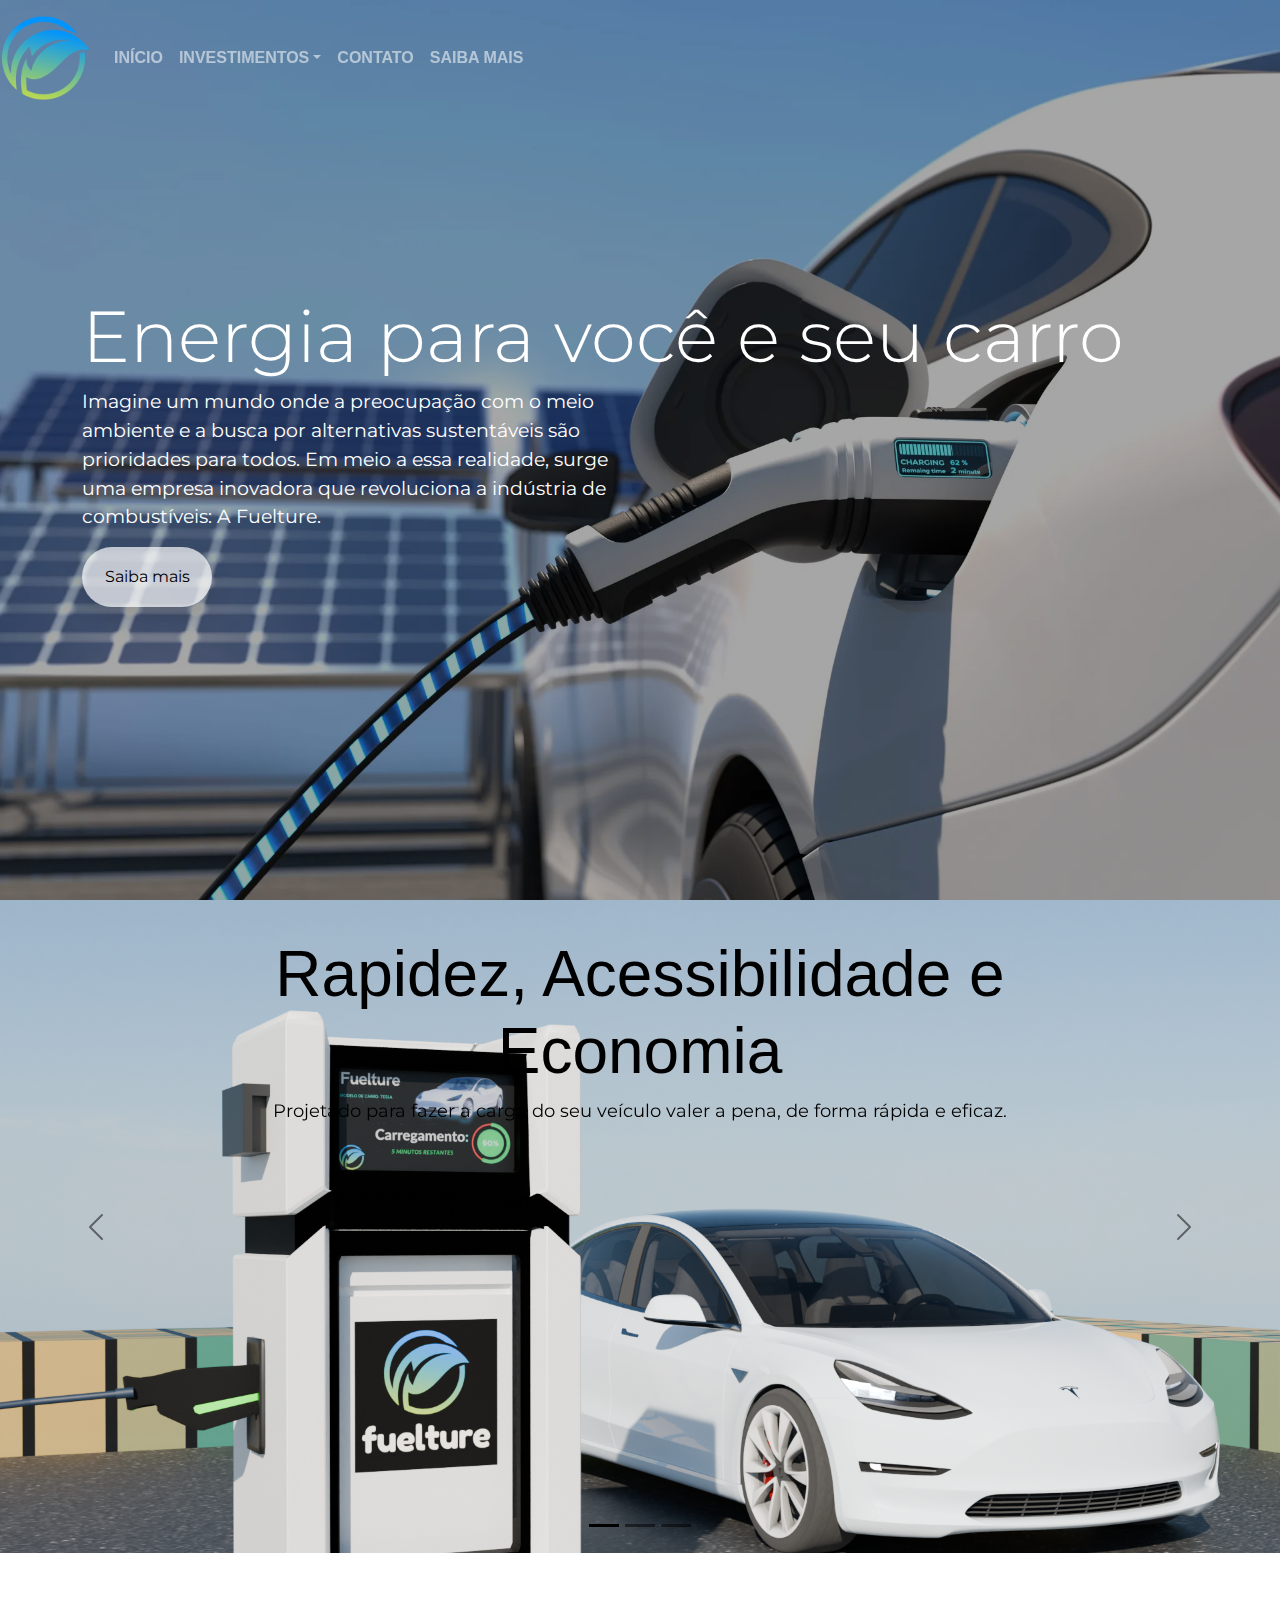
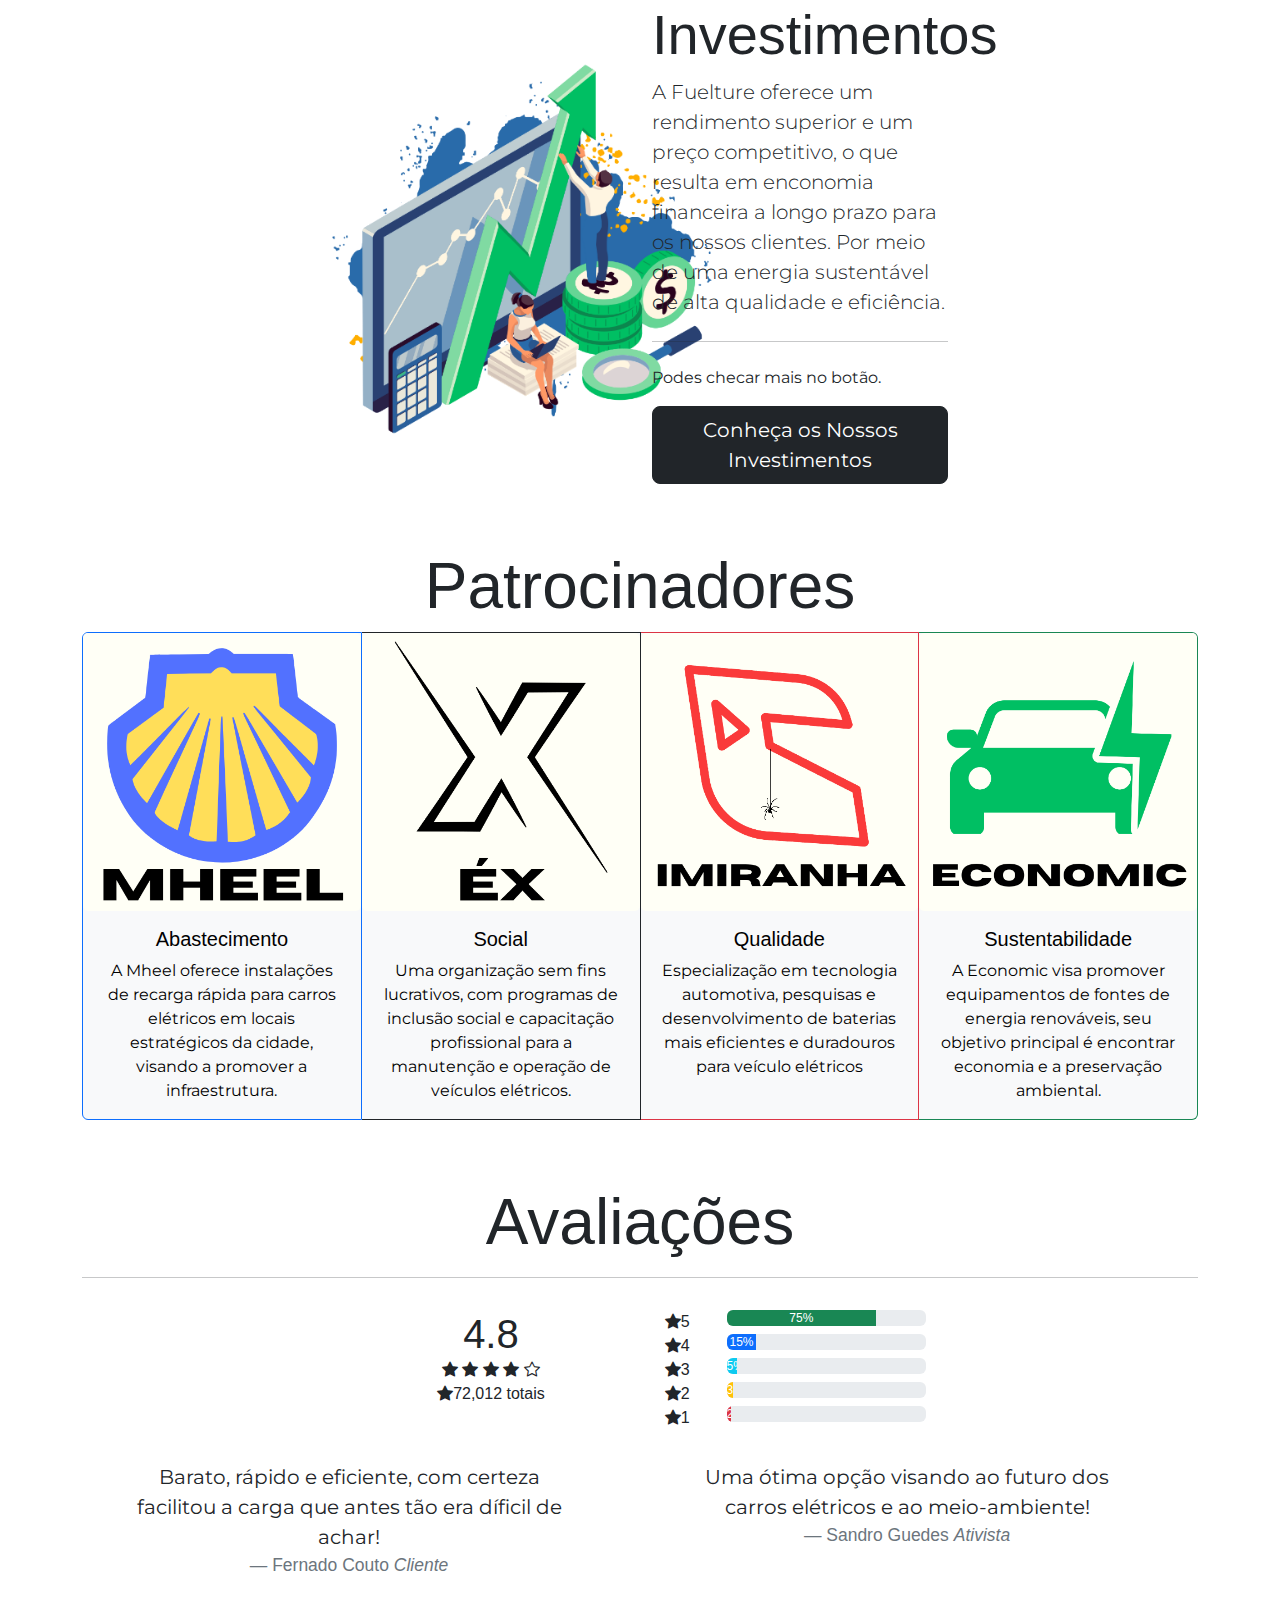
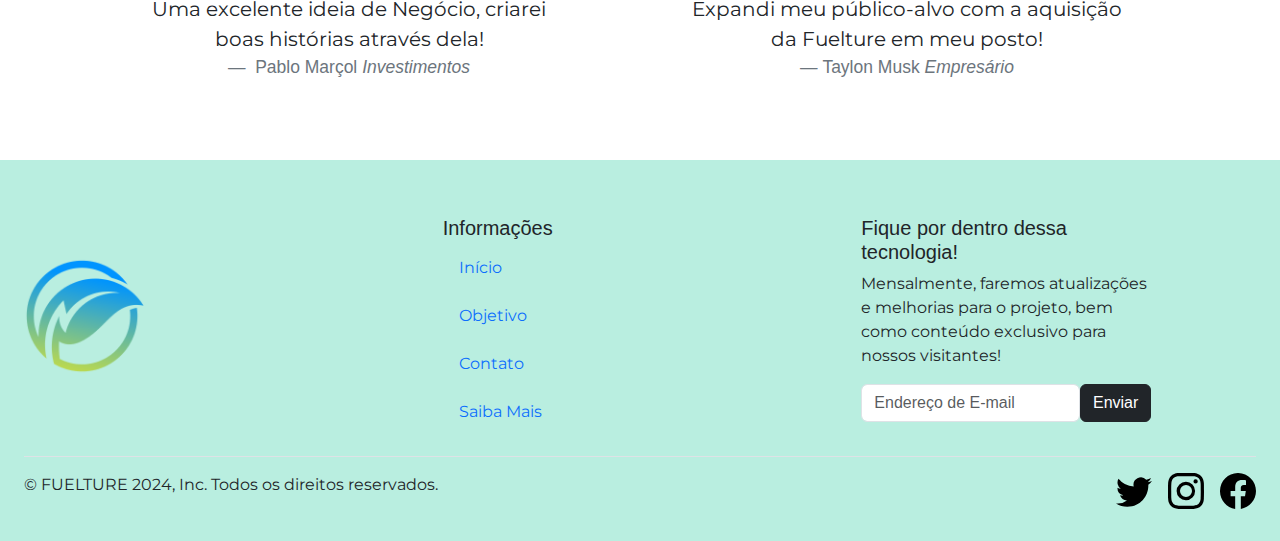
<file: index.html>
<html>
    <head>
        <meta charset="utf-8">
        <title> Fuelture </title>
      <!-- favicon -->
      <link rel="icon" type="image/x-icon" href="img/fuelture.png">

      <!-- A tag renderização adequada a zoom e toque-->
      <meta name="viewport" content="width=device-width, initial-scale=1">
      
      <!-- TAG LINK CSS-->
      <link rel="stylesheet" type="text/css" href="style.css" media="screen" />
      
      <!-- Link da última versão de BOOTSTRAP 5 --> 
        <link href="https://cdn.jsdelivr.net/npm/bootstrap@5.3.3/dist/css/bootstrap.min.css" rel="stylesheet">
      <!-- link de Icones -->
        <link rel="stylesheet" href="https://cdn.jsdelivr.net/npm/bootstrap-icons@1.3.0/font/bootstrap-icons.css">
      <!-- Latest compiled JavaScript -->
        <script src="https://cdn.jsdelivr.net/npm/bootstrap@5.3.3/dist/js/bootstrap.bundle.min.js"></script>
        <!--FONTE-->
        <link rel="preconnect" href="https://fonts.googleapis.com">
        <link rel="preconnect" href="https://fonts.gstatic.com" crossorigin>
        <link href="https://fonts.googleapis.com/css2?family=Montserrat:ital,wght@0,100..900;1,100..900&display=swap" rel="stylesheet">
    </head>


<body>
<!--CABEÇALHO-->
<header>
      <!-- NAVBAR (ANIMADA)-->
      <nav class="navbar navbar-expand-sm fixed-top navbar-dark" id="nav">
        <button class="navbar-toggler collapsed" type="button" data-bs-toggle="collapse" data-bs-target="#navbarSupportedContent" aria-controls="navbarSupportedContent" aria-expanded="false" aria-label="Toggle navigation">
          <!-- icone navbar collapso-->
          <span class="navbar-toggler-icon"></span>
      </button>
        
      <div class="navbar-collapse collapse" id="navbarSupportedContent">
        <!--LOGOTIPO-->
            <a class="navbar-brand" href="#">
              <img src="img/fuelture.png" id="navLogo" style="width: 90px;">
            </a>
                <!-- REDIRECIONAMENTO PARA LINKS--> 
                
                <ul class="navbar-nav me-auto mb-2 mb-lg-0">
                    <li class="nav-item">
                      <a class="nav-link" href="index.html"> <b> INÍCIO </b> </a>
                    </li>
                    
                    <li class="nav-item dropdown">
                      <a class="nav-link dropdown-toggle" role="button" href="#" data-bs-toggle="dropdown"> <b>INVESTIMENTOS</b></a>
                
                      <ul class="dropdown-menu">
                          <li><a class="dropdown-item" href="investimentos.html">Patrocinadores</a></li>
                          <li><a class="dropdown-item" href="investimentos.html"> Benefícios </a></li>
                          <li><a class="dropdown-item" href="investimentos.html">Sustentabilidade</a></li>
                      </ul>
                    </li>
      
                      <li class="nav-item">
                          <a class="nav-link" href="contato.html"> <b> CONTATO </b> </a>
                      </li>
      
                      <li class="nav-item">
                          <a class="nav-link" href="saibamais.html"> <b>SAIBA MAIS </b> </a>
                      </li>
                 </ul>
              </div>
            </div>
      </nav>

      <!-- SCRIPT DE OPACIDADE DA NAVBAR NO SCROLL-->
      <script>
        var nav = document.getElementById('nav');
        window.addEventListener("scroll", function(event) {
          if(window.pageYOffset>200){
            nav.style.transition = "0.4s";
            nav.style.backgroundColor = "0000";
          }
          else{
            nav.style.backgroundColor = "transparent";
          }});
      </script>
      <!-- FIM DO CONTEUDO DA NAVBAR -->


  <!-- Imagem Background -->
  <div
    id="intro"
    class="bg-image"
    style="
      background-image: url(img/slide1.webp);
      height: 100vh;
      background-repeat: no-repeat;
      background-size: cover;
      "
  >
  <!-- mascara na imagem, texto e botão-->
  <div class="mask text-white" style="background-color: rgba(0, 0, 0, 0.35);">
    <div class="container d-flex align-items-center h-100">
      <div>
        <h1 class="display-2" style="font-family: Montserrat, sans-serif;">Energia para você e seu carro</h1>
        <p class=" col-6" style="font-size: larger;">
          Imagine um mundo onde a preocupação com o meio ambiente e a busca por alternativas sustentáveis são prioridades para todos.
          Em meio a essa realidade, surge uma empresa inovadora que revoluciona a indústria de combustíveis:  A Fuelture.
        </p>
        <a type="button" id="button" class="btn" style="font-family: Montserrat, sans-serif;" href="saibamais.html"> Saiba mais </a>
      </div>
    </div>
  </div>
</div>
</header> 
<!-- FIM DO CARROSEL E DEFINITIVO DA NAVBAR -->

<!-- Carossel -->
<div id="demo" class="carousel slide carousel-dark" data-bs-ride="carousel">
  
  <!-- Indicadores/pontos -->
  <div class="carousel-indicators">
    <button type="button" data-bs-target="#demo" data-bs-slide-to="0" class="active"></button>
    <button type="button" data-bs-target="#demo" data-bs-slide-to="1"></button>
    <button type="button" data-bs-target="#demo" data-bs-slide-to="2"></button>
  </div>
  
  <!-- Carrosel -->
  <div class="carousel-inner">
    <!-- IMAGENS DO CARROSEL E SEU CONTEÚDO-->
    <div class="carousel-item active">
      <img src="img/slide.png" alt="carroeletrico" class="d-block col-sm-3 col-lg-12">
      <div class="carousel-caption top-0 mt-3" style="font-size: large;">
        <h5 class="display-3">Rapidez, Acessibilidade e Economia</h5>
        <p>Projetado para fazer a carga do seu veículo valer a pena, de forma rápida e eficaz.</p>
      </div>
    </div>
    <div class="carousel-item">
      <img src="img/slide3.png" alt="postoeletrico" class="d-block  col-sm-3 col-lg-12">
      <div class="carousel-caption top-0 mt-3">
        <h5 class="display-3"> Sustentabilidade </h5>
        <p>Energia limpa para um futuro sustentável.</p>
      </div>
    </div>
    <div class="carousel-item">
      <img src="img/slide2.png" alt="parceiras" class="d-block  col-sm-12 col-lg-12">
      <div class="carousel-caption d-none d-md-block text-light">
        <h5 class="bg-dark rounded" style="font-size: 45px;"> Para todo lugar </h5>
        <p class="bg-dark rounded" style="font-size: 30px;">Feito para aumentar e receber futuros carros elétricos, projetando
          em todas as regiões possíveis, para aumentar a diversidade e âmbito dos veículos.</p>
      </div>
    </div>
  </div>
  
  <!-- BOTÕES DE Esquerda e direita -->
  <button class="carousel-control-prev" type="button" data-bs-target="#demo" data-bs-slide="prev">
    <span class="carousel-control-prev-icon"></span>
  </button>
  <button class="carousel-control-next" type="button" data-bs-target="#demo" data-bs-slide="next">
    <span class="carousel-control-next-icon"></span>
  </button>
</div>
</div>


<!-----------------NAVEGAÇÃO PRINCIPAL------------------>

<!-- CONTAINER DA PARTE DE INVESTIMENTOS -->
<div class="container py-5 col-sm-6">
  <div class="row">
    <div class="col-sm-6 pt-5">
      <img src="img/investimento.png" class="rounded float-left zoomavaliacao" style="width: 400px; height: 400px;" alt="...">
    </div>
      <div class="col-sm-6">
        <h1 class="display-4"> Investimentos </h1>
        <p class="lead col-12">A Fuelture oferece um rendimento superior e um preço competitivo, o que resulta em enconomia financeira a longo prazo para os nossos clientes. Por meio de uma energia sustentável de alta qualidade e eficiência.</p>
    <hr class="my-4">
    <p>Podes checar mais no botão.</p>
    <p class="lead">
      <!-- BOTÃO QUE LEVA A PÁGINA INVESTIMENTO.HTML -->
      <a class="btn btn-dark btn-lg" href="investimentos.html" role="button">Conheça os Nossos Investimentos</a>
    </p>
      </div>
    </div>
</div>

<!-- CLASSE DE PATROCINADORES-->
<div class="container" style="text-align: center;">
  <h1 class="display-3">Patrocinadores</h1>
  <!-- GRUPO DE CARDS-->
  <div class="row">
    <!-- CARD 1 -->
    <div class="card-group">
    <div class="card border-primary mb-3 text-bg-light col-md-3 zoomavaliacao">
      <img src="img/mheel.png" class="card-img" alt="...">
      <div class="card-body">
        <h5 class="card-title">Abastecimento</h5>
        <p class="card-text">A Mheel oferece instalações de recarga rápida para carros elétricos em locais estratégicos da cidade, visando a promover a infraestrutura.</p>
      </div>
    </div>
    <!-- CARD 2 -->
    <div class="card border-dark mb-3 text-bg-light col-md-3 zoomavaliacao">
      <img src="img/ex.png" class="card-img" alt="...">
      <div class="card-body">
        <h5 class="card-title">Social</h5>
        <p class="card-text">Uma organização sem fins lucrativos, com programas de inclusão social e capacitação profissional para a manutenção e operação de veículos elétricos.</p>
      </div>
    </div>
    <!-- CARD 3 -->
    <div class="card mb-3 border-danger text-bg-light col-md-3 zoomavaliacao">
      <img src="img/imiranha.png" class="card-img" alt="...">
      <div class="card-body">
        <h5 class="card-title">Qualidade</h5>
        <p class="card-text">Especialização em tecnologia automotiva, pesquisas e desenvolvimento de baterias mais eficientes e duradouros para veículo elétricos</p>
      </div>
    </div>
    <!-- CARD 4 -->
    <div class="card mb-3 border-success text-bg-light col-md-3 zoomavaliacao">
        <img src="img/economic.png" class="card-img" alt="...">
        <div class="card-body">
          <h5 class="card-title">Sustentabilidade</h5> 
          <p class="card-text">A Economic visa promover equipamentos de fontes de energia renováveis, seu objetivo principal é encontrar economia e a preservação ambiental.</p>
        </div>
      </div>
    </div>
    
  </div>
</div>

<!-- SESSÃO DE AVALIAÇÃO-->
<div class="container py-5" style="text-align: center;">
  <h1 class="display-3">Avaliações</h1> <hr>
  <div class="container-fluid d-flex justify-content-center py-3">
    <div class="row">
        <div class="col-xs-12 col-md-12">
            <div class="well well-sm">
                <div class="row">
                  <!-- NOTA, ESTRELAS E TOTAL DE USUÁRIOS-->
                    <div class="col-xs-12 col-md-6 text-center">
                        <h1 class="rating-num zoomavaliacao">
                            4.8</h1>
                        <div class="rating zoomavaliacao">
                          <i class="bi-star-fill"></i> <i class="bi-star-fill"></i>
                          <i class="bi-star-fill"></i> <i class="bi-star-fill"></i> <i class="bi-star"></i>

                        </div>
                        <div>
                          <i class="bi-star-fill"></i></span>72,012 totais
                        </div>
                    </div>
                    <!-- BARRAS DE % DE AVALIAÇÃO -->
                    <div class="col-xs-12 col-md-6  ">
                        <div class="row rating-desc">
                            <div class="col-xs-3 col-sm-3 text-right">
                              <i class="bi-star-fill"></i></span>5
                            </div>
                            <div class="col-xs-8 col-sm-9 ">
                                <div class="progress progress-striped">
                                    <div class="progress-bar bg-success" role="progressbar" aria-valuenow="20"
                                        aria-valuemin="0" aria-valuemax="100" style="width: 75%">
                                        <span class="sr-only">75%</span>
                                    </div>
                                </div>
                            </div>
                            <!-- Fim das 5 estrelas -->
                            <div class="col-xs-3 col-md-3 text-right">
                              <i class="bi-star-fill"></i>4
                            </div>
                            <div class="col-xs-8 col-md-9">
                                <div class="progress">
                                    <div class="progress-bar progress-bar-success" role="progressbar" aria-valuenow="20"
                                        aria-valuemin="0" aria-valuemax="100" style="width: 15%">
                                        <span class="sr-only">15%</span>
                                    </div>
                                </div>
                            </div>
                            <!-- Fim das 4 estrelas -->
                            <div class="col-xs-3 col-md-3 text-right">
                              <i class="bi-star-fill"></i>3
                            </div>
                            <div class="col-xs-8 col-md-9">
                                <div class="progress">
                                    <div class="progress-bar  bg-info" role="progressbar" aria-valuenow="20"
                                        aria-valuemin="0" aria-valuemax="100" style="width: 5%">
                                        <span class="sr-only">5%</span>
                                    </div>
                                </div>
                            </div>
                            <!-- Fim das 3 estrelas -->
                            <div class="col-xs-3 col-md-3 text-right">
                              <i class="bi-star-fill"></i>2
                            </div>
                            <div class="col-xs-8 col-md-9">
                                <div class="progress">
                                    <div class="progress-bar bg-warning" role="progressbar" aria-valuenow="20"
                                        aria-valuemin="0" aria-valuemax="100" style="width: 3%">
                                        <span class="sr-only">3%</span>
                                    </div>
                                </div>
                            </div>
                            <!-- Fim das 2 estrelas -->
                            <div class="col-xs-3 col-md-3 text-right">
                              <i class="bi-star-fill"></i>1
                            </div>
                            <div class="col-xs-8 col-md-9">
                                <div class="progress">
                                    <div class="progress-bar bg-danger" role="progressbar" aria-valuenow="80"
                                        aria-valuemin="0" aria-valuemax="100" style="width: 2%">
                                        <span class="sr-only">2%</span>
                                    </div>
                                </div>
                            </div>
                            <!-- Fim da 1 estrela -->
                        </div>
                        <!-- FIM DA ROW-->
                    </div>
                </div>
            </div>
        </div>
    </div>
  </div>

  <div class="row py-3">
    <div class="row">
      <blockquote class="blockquote text-center col-5 zoomavaliacao">
        <p>Barato, rápido e eficiente, com certeza facilitou a carga que antes tão era díficil de achar!</p>
        <footer class="blockquote-footer">Fernado Couto <cite title="Source Title">Cliente</cite></footer>
      </blockquote>
      <blockquote class="blockquote text-center col-5 zoomavaliacao">
        <p>Uma ótima opção visando ao futuro dos carros elétricos e ao meio-ambiente!</p>
        <footer class="blockquote-footer">Sandro Guedes <cite title="Source Title"> Ativista </cite></footer>
      </blockquote>
      <blockquote class="blockquote text-center col-5 zoomavaliacao">
        <p>Uma excelente ideia de Negócio, criarei boas histórias através dela!</p>
        <footer class="blockquote-footer"> Pablo Marçol <cite title="Source Title"> Investimentos </cite></footer>
      </blockquote>
      <blockquote class="blockquote text-center col-5 zoomavaliacao">
        <p>Expandi meu público-alvo com a aquisição da Fuelture em meu posto!</p>
        <footer class="blockquote-footer">Taylon Musk <cite title="Source Title"> Empresário </cite></footer>
      </blockquote>
    </div>
  </div>
</div>

  <!--ÍCONES DE REDES SOCIAIS-->
  <svg xmlns="http://www.w3.org/2000/svg" style="display: none;">
    <symbol id="bootstrap" viewBox="0 0 118 94">
      <title>Bootstrap</title>
      <path fill-rule="evenodd" clip-rule="evenodd" d="M24.509 0c-6.733 0-11.715 5.893-11.492 12.284.214 6.14-.064 14.092-2.066 20.577C8.943 39.365 5.547 43.485 0 44.014v5.972c5.547.529 8.943 4.649 10.951 11.153 2.002 6.485 2.28 14.437 2.066 20.577C12.794 88.106 17.776 94 24.51 94H93.5c6.733 0 11.714-5.893 11.491-12.284-.214-6.14.064-14.092 2.066-20.577 2.009-6.504 5.396-10.624 10.943-11.153v-5.972c-5.547-.529-8.934-4.649-10.943-11.153-2.002-6.484-2.28-14.437-2.066-20.577C105.214 5.894 100.233 0 93.5 0H24.508zM80 57.863C80 66.663 73.436 72 62.543 72H44a2 2 0 01-2-2V24a2 2 0 012-2h18.437c9.083 0 15.044 4.92 15.044 12.474 0 5.302-4.01 10.049-9.119 10.88v.277C75.317 46.394 80 51.21 80 57.863zM60.521 28.34H49.948v14.934h8.905c6.884 0 10.68-2.772 10.68-7.727 0-4.643-3.264-7.207-9.012-7.207zM49.948 49.2v16.458H60.91c7.167 0 10.964-2.876 10.964-8.281 0-5.406-3.903-8.178-11.425-8.178H49.948z"></path>
    </symbol>
    <symbol id="facebook" viewBox="0 0 16 16">
      <path d="M16 8.049c0-4.446-3.582-8.05-8-8.05C3.58 0-.002 3.603-.002 8.05c0 4.017 2.926 7.347 6.75 7.951v-5.625h-2.03V8.05H6.75V6.275c0-2.017 1.195-3.131 3.022-3.131.876 0 1.791.157 1.791.157v1.98h-1.009c-.993 0-1.303.621-1.303 1.258v1.51h2.218l-.354 2.326H9.25V16c3.824-.604 6.75-3.934 6.75-7.951z"></path>
    </symbol>
    <symbol id="instagram" viewBox="0 0 16 16">
        <path d="M8 0C5.829 0 5.556.01 4.703.048 3.85.088 3.269.222 2.76.42a3.917 3.917 0 0 0-1.417.923A3.927 3.927 0 0 0 .42 2.76C.222 3.268.087 3.85.048 4.7.01 5.555 0 5.827 0 8.001c0 2.172.01 2.444.048 3.297.04.852.174 1.433.372 1.942.205.526.478.972.923 1.417.444.445.89.719 1.416.923.51.198 1.09.333 1.942.372C5.555 15.99 5.827 16 8 16s2.444-.01 3.298-.048c.851-.04 1.434-.174 1.943-.372a3.916 3.916 0 0 0 1.416-.923c.445-.445.718-.891.923-1.417.197-.509.332-1.09.372-1.942C15.99 10.445 16 10.173 16 8s-.01-2.445-.048-3.299c-.04-.851-.175-1.433-.372-1.941a3.926 3.926 0 0 0-.923-1.417A3.911 3.911 0 0 0 13.24.42c-.51-.198-1.092-.333-1.943-.372C10.443.01 10.172 0 7.998 0h.003zm-.717 1.442h.718c2.136 0 2.389.007 3.232.046.78.035 1.204.166 1.486.275.373.145.64.319.92.599.28.28.453.546.598.92.11.281.24.705.275 1.485.039.843.047 1.096.047 3.231s-.008 2.389-.047 3.232c-.035.78-.166 1.203-.275 1.485a2.47 2.47 0 0 1-.599.919c-.28.28-.546.453-.92.598-.28.11-.704.24-1.485.276-.843.038-1.096.047-3.232.047s-2.39-.009-3.233-.047c-.78-.036-1.203-.166-1.485-.276a2.478 2.478 0 0 1-.92-.598 2.48 2.48 0 0 1-.6-.92c-.109-.281-.24-.705-.275-1.485-.038-.843-.046-1.096-.046-3.233 0-2.136.008-2.388.046-3.231.036-.78.166-1.204.276-1.486.145-.373.319-.64.599-.92.28-.28.546-.453.92-.598.282-.11.705-.24 1.485-.276.738-.034 1.024-.044 2.515-.045v.002zm4.988 1.328a.96.96 0 1 0 0 1.92.96.96 0 0 0 0-1.92zm-4.27 1.122a4.109 4.109 0 1 0 0 8.217 4.109 4.109 0 0 0 0-8.217zm0 1.441a2.667 2.667 0 1 1 0 5.334 2.667 2.667 0 0 1 0-5.334z"></path>
    </symbol>
    <symbol id="twitter" viewBox="0 0 16 16">
      <path d="M5.026 15c6.038 0 9.341-5.003 9.341-9.334 0-.14 0-.282-.006-.422A6.685 6.685 0 0 0 16 3.542a6.658 6.658 0 0 1-1.889.518 3.301 3.301 0 0 0 1.447-1.817 6.533 6.533 0 0 1-2.087.793A3.286 3.286 0 0 0 7.875 6.03a9.325 9.325 0 0 1-6.767-3.429 3.289 3.289 0 0 0 1.018 4.382A3.323 3.323 0 0 1 .64 6.575v.045a3.288 3.288 0 0 0 2.632 3.218 3.203 3.203 0 0 1-.865.115 3.23 3.23 0 0 1-.614-.057 3.283 3.283 0 0 0 3.067 2.277A6.588 6.588 0 0 1 .78 13.58a6.32 6.32 0 0 1-.78-.045A9.344 9.344 0 0 0 5.026 15z"></path>
    </symbol>
  </svg>

 <!-- FOOTER (PÉ) DA PÁGINA-->
  <footer class="container-fluid" style="background-color: #b9eee0; width: 100%;">
    <div class="container-fluid pt-5" >

      <!-- ROW QUE DIVIDE CADA SESSÃO DO FOOTER EM COLUNAS-->
        <div class="row">
          <!-- LOGO DO SITE -->
          <div class="col-4 pt-5">
            <a class="align" href="#">
                <img src="img/fuelture.png" style="width: 120px;">
            </a>
          </div>

          <!-- SESSÃO DE INFORMAÇÕES -->
          <div class="col-4 col-md-4 mb-3 pt-2">
            <h5>Informações</h5>
            <ul class="nav flex-column">
              <li class="nav-item mb-2"><a href="#" class="nav-link">Início</a></li>
              <li class="nav-item mb-2"><a href="#" class="nav-link">Objetivo</a></li>
              <li class="nav-item mb-2"><a href="#" class="nav-link">Contato</a></li>
              <li class="nav-item mb-2"><a href="#" class="nav-link">Saiba Mais</a></li>
            </ul>
          </div>
    
          <!-- SESSÃO DE EMAIL -->
          <div class="col-md-3  mb-3 pt-2">
            <form>
              <h5>Fique por dentro dessa tecnologia!</h5>
              <p>Mensalmente, faremos atualizações e melhorias para o projeto, bem como conteúdo exclusivo
                para nossos visitantes!</p>
              
                <!--BOTÃO DE ENVIAR O EMAIL INSERIDO-->
              <div class="d-flex flex-column flex-sm-row w-100">
                <label for="newsletter" class="visually-hidden">Endereço de E-mail</label>
                <input id="newsletter" type="text" class="form-control" placeholder="Endereço de E-mail">
                <button class="btn btn-dark" type="button">Enviar</button>
              </div>
            </form>
          </div>
        </div>

        <!-- SESSÃO RESERVADA AO COPYRIGHT E AOS ÍCONES DE REDES SOCIAIS-->
        <div class="d-flex flex-column flex-sm-row justify-content-between py-3 border-top">
          <p>© FUELTURE 2024, Inc. Todos os direitos reservados.</p>
          <ul class="list-unstyled d-flex">
            <li class="ms-3"><a class="link-dark" href="#"><svg class="bi" width="36" height="36"><use xlink:href="#twitter"></use></svg></a></li>
            <li class="ms-3"><a class="link-dark" href="#"><svg class="bi" width="36" height="36"><use xlink:href="#instagram"></use></svg></a></li>
            <li class="ms-3"><a class="link-dark" href="#"><svg class="bi" width="36" height="36"><use xlink:href="#facebook"></use></svg></a></li>
          </ul>
        </div>
      
    </div>
  </footer>

</body>

</html>
</file>
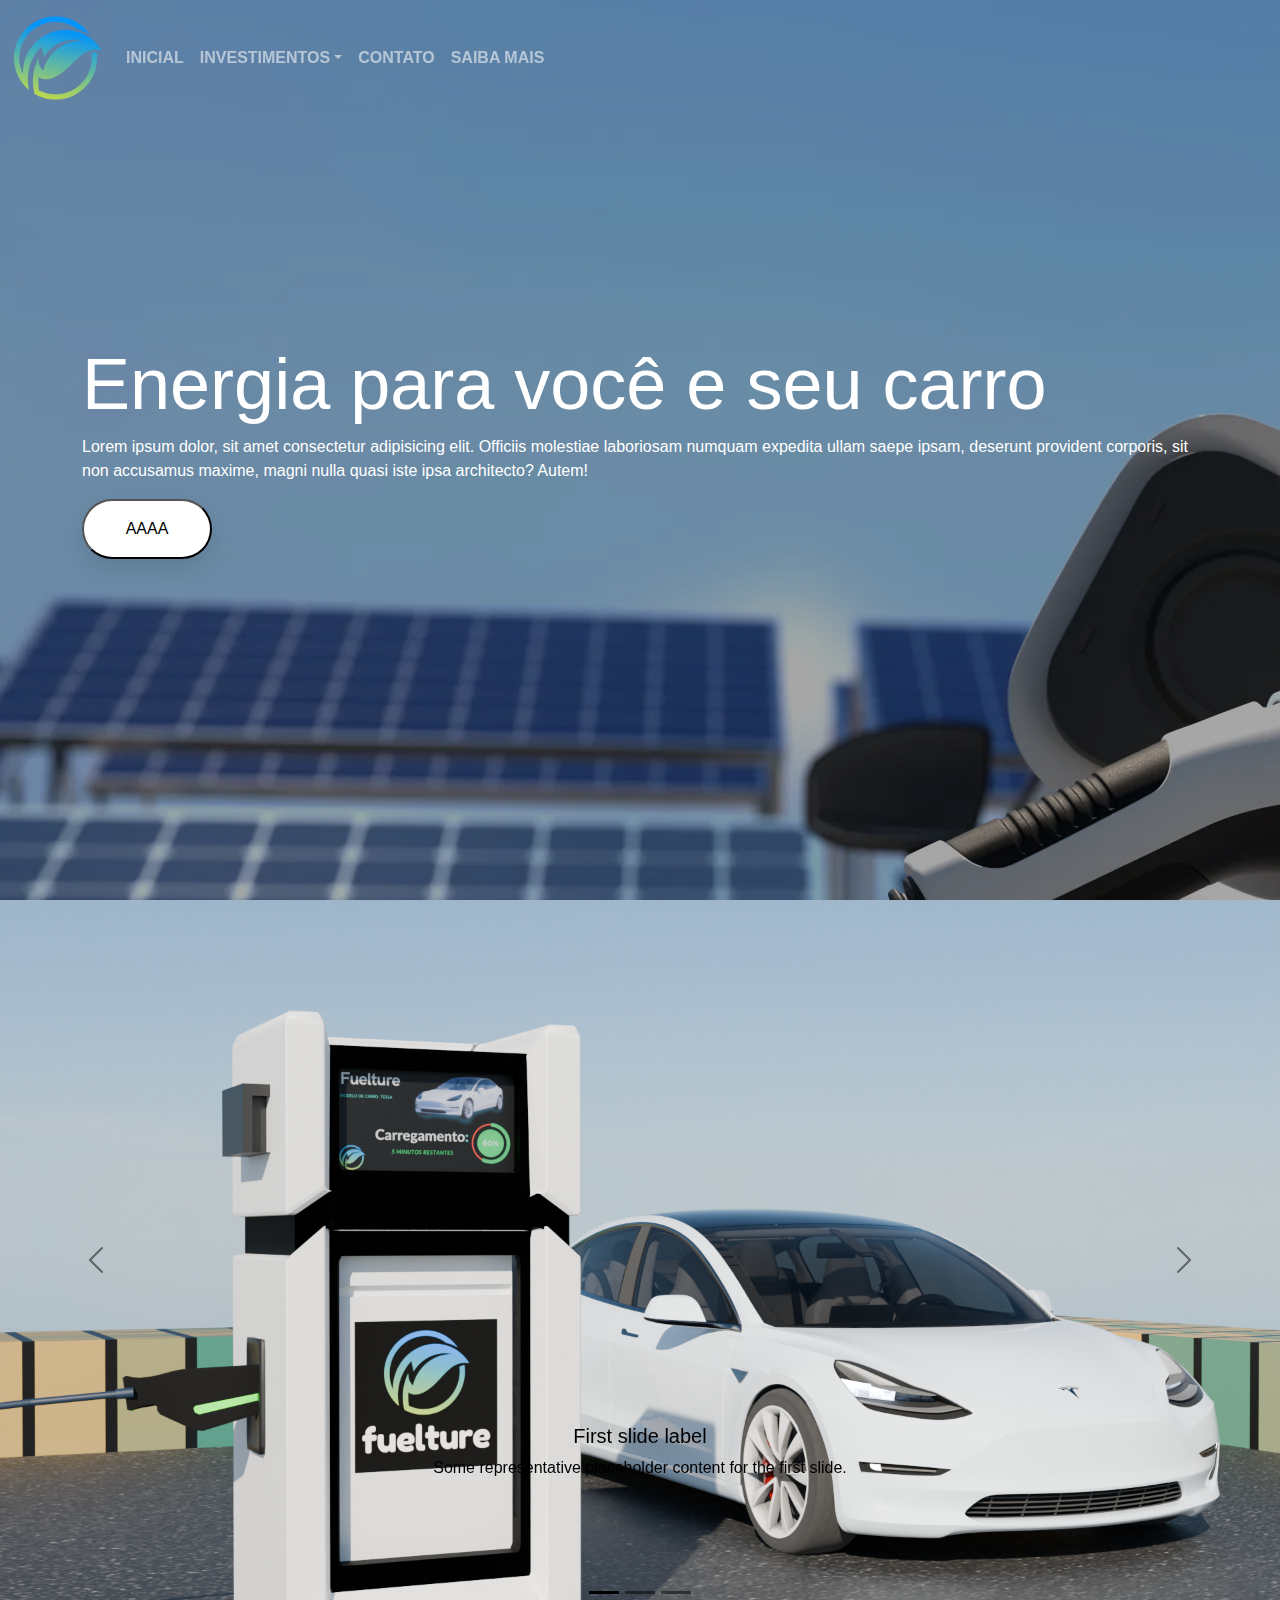
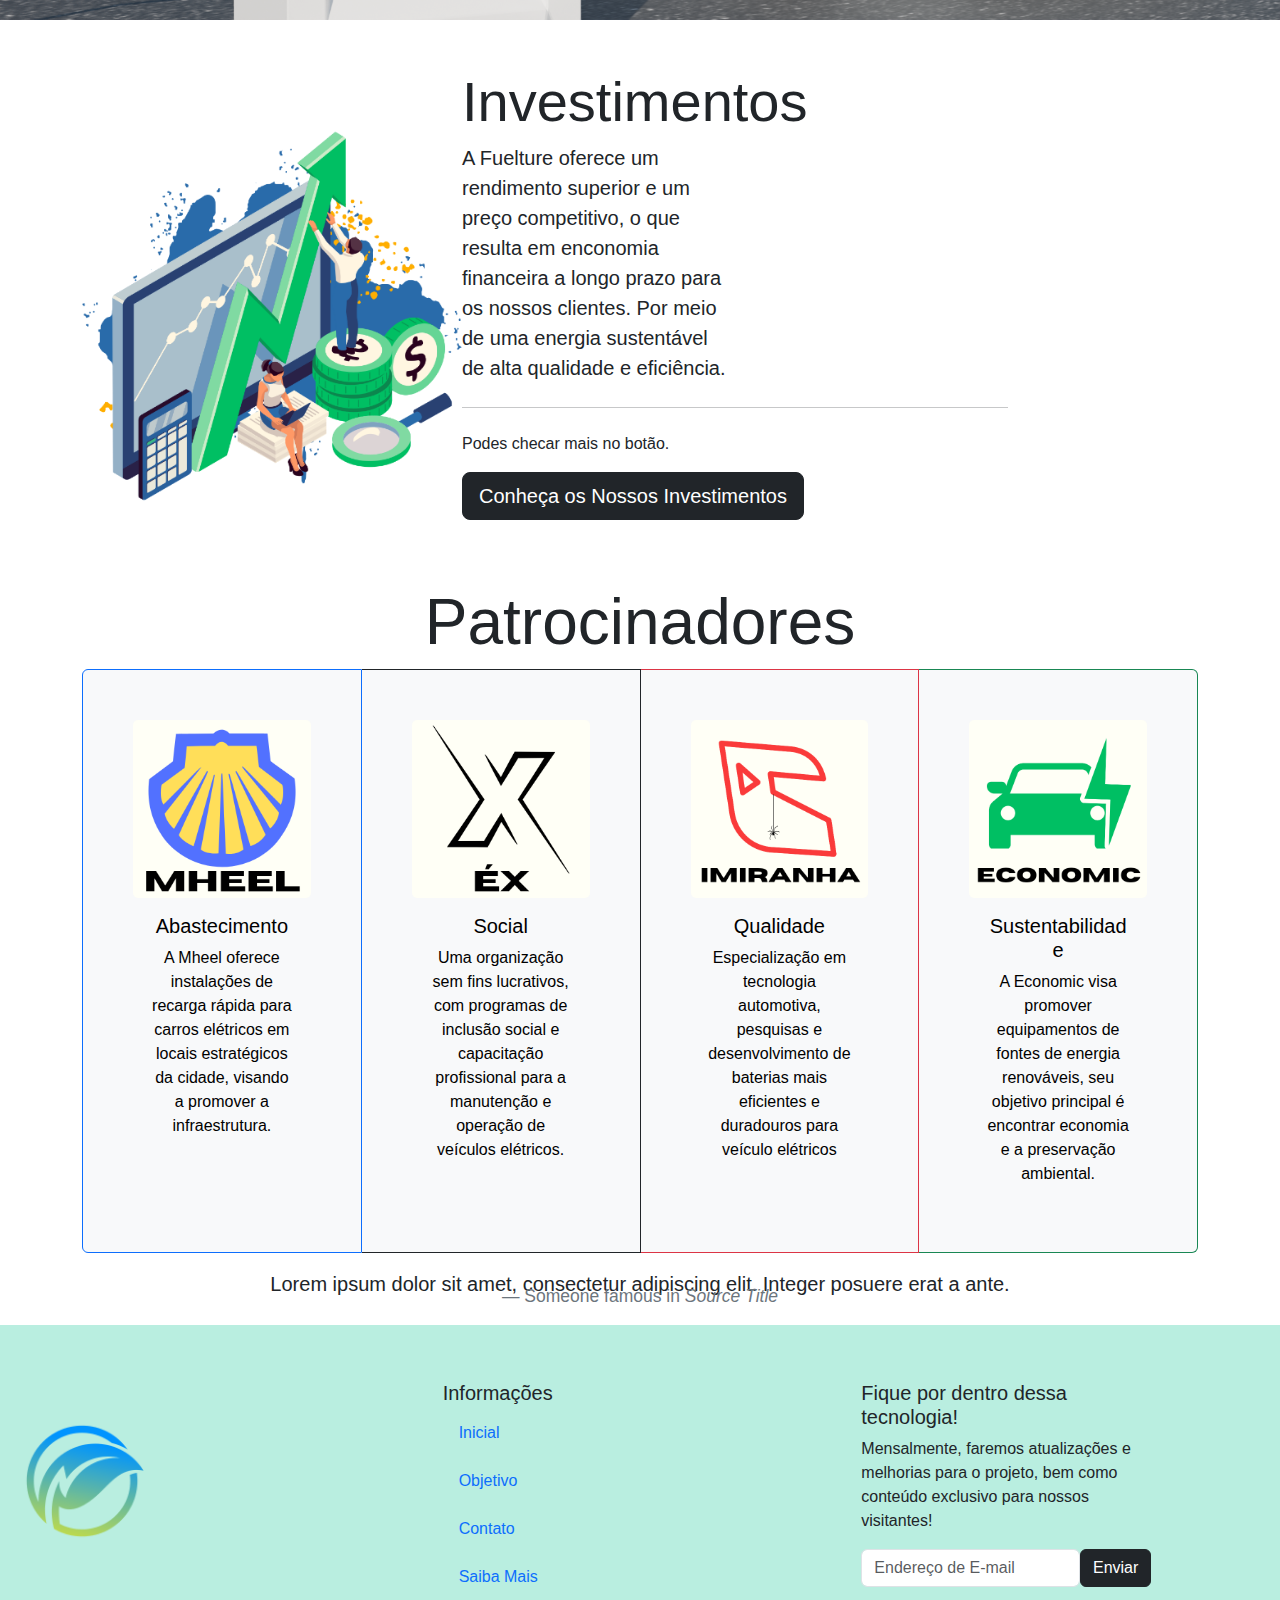
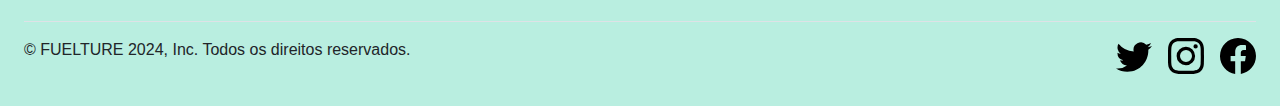
<file: fuelture - Projeto APS/fuelture - Projeto APS/fuelture - Projeto APS/index.html>
<html>
    <head>
        <meta charset="utf-8">
        <title> Fuelture </title>
      <!-- favicon -->
      <link rel="icon" type="image/x-icon" href="/img/fuelture.png">

      <!-- A tag renderização adequada a zoom e toque-->
      <meta name="viewport" content="width=device-width, initial-scale=1">
      
      <!-- TAG LINK CSS-->
      <link rel="stylesheet" type="text/css" href="style.css" media="screen" />
      
      <!-- Link da última versão de BOOTSTRAP 5 --> 
        <link href="https://cdn.jsdelivr.net/npm/bootstrap@5.3.3/dist/css/bootstrap.min.css" rel="stylesheet">
      <!-- Latest compiled JavaScript -->
        <script src="https://cdn.jsdelivr.net/npm/bootstrap@5.3.3/dist/js/bootstrap.bundle.min.js"></script>
    </head>


<body>
    <!--
      <nav class="navbar navbar-expand-sm navbar-light bg-light navbar-text">
      <a class="navbar-brand" href="#">
          <img src="img/fuelture.png" style="width: 90px;">
      </a>
      <div class="container-fluid justify-content-center">
        
        <ul class="navbar-nav nav-fill ">

            <li class="nav-item"> 
                <a class="nav-link" href="#"> <b> INICIAL </b> </a>
            </li>
    
            <li class="nav-item dropdown"> 
                <a class ="nav-link dropdown-toggle" role ="button" href="#" data-bs-toggle="dropdown">
                    <b>INVESTIMENTOS</b></a>
                <ul class="dropdown-menu">
                    <li><a class="dropdown-item" href="#">Link 1</a></li>
                    <li><a class="dropdown-item" href="#">Link 2</a></li>
                    <li><a class="dropdown-item" href="#">Link 3</a></li>
                </ul>
            </li>
 
            <li class="nav-item">
                <a class="nav-link" href="#"> <b> CONTATO </b> </a>
            </li>          
            
            <li class="nav-item">
                <a class="nav-link" href="#"> <b>SAIBA MAIS </b> </a>
            </li>            
        </ul>
      
        </div>
    </nav>
    -->


<header>
      <!-- NAVBAR (ANIMADA)-->
      <nav class="navbar navbar-expand-sm fixed-top navbar-dark" id="nav">
        <div class="container-fluid">
          <button
            class="navbar-toggler ps-0"
            type="button"
            data-mdb-toggle="collapse"
            data-mdb-target="#navbarExample01"
            aria-controls="navbarExample01"
            aria-expanded="false"
            aria-label="Toggle navigation"
          > 
            <span
              class="navbar-toggler-icon d-flex justify-content-start align-items-center">
              <i class="fas fa-bars"></i>
            </span>
            <div class="container-fluid ">

              <button class="navbar-toggler ps-0" type="button" data-mdb-toggle="collapse" data-mdb-target="#navbarExample01" aria-controls="navbarExample01" aria-expanded="false" aria-label="Toggle navigation">
                <span class="navbar-toggler-icon d-flex justify-content-start align-items-center">
                  <i class="fas fa-bars"></i>
                </span>
              </button>
      
              
              <div class="collapse navbar-collapse" id="navbarExample01">
                <!--LOGOTIPO-->
                <a class="navbar-brand" href="#">
                  <img src="img/fuelture.png" id="navLogo" style="width: 90px;">
                </a>
      
                <!-- REDIRECIONAMENTO PARA LINKS-->  
                <ul class="navbar-nav me-auto mb-2 mb-lg-0">
                    <li class="nav-item">
                      <a class="nav-link" href="index.html"> <b> INICIAL </b> </a>
                    </li>
                    
                    <li class="nav-item dropdown">
                      <a class="nav-link dropdown-toggle" role="button" href="#" data-bs-toggle="dropdown"> <b>INVESTIMENTOS</b></a>
                      
                      <ul class="dropdown-menu">
                          <li><a class="dropdown-item" href="investimentos.html">Patrocinadores</a></li>
                          <li><a class="dropdown-item" href="investimentos.html">Custo</a></li>
                          <li><a class="dropdown-item" href="investimentos.html">Sustentabilidade</a></li>
                      </ul>
                    </li>
      
                      <li class="nav-item">
                          <a class="nav-link" href="contato.html"> <b> CONTATO </b> </a>
                      </li>
      
                      <li class="nav-item">
                          <a class="nav-link" href="saibamais.html"> <b>SAIBA MAIS </b> </a>
                      </li>
                 </ul>
              </div>
        </div>
      </nav>

      <!-- SCRIPT DE OPACIDADE DA NAVBAR NO SCROLL-->
      <script>
        var nav = document.getElementById('nav');
        window.addEventListener("scroll", function(event) {
          if(window.pageYOffset>500){
            nav.style.backgroundColor = "0000";
          }
          else{
            nav.style.backgroundColor = "transparent";
          }});

        var drop = document.getElementById('drop');
        window.addEventListener("scroll", function(event) {
          if(window.pageYOffset>500){
            drop.style.backgroundColor = "333232";
          }
          else{
            drop.style.backgroundColor = "transparent";
          }});
        var botaoNav = document.getElementsByClassName('navbar-toggler');
      </script>
      <!-- FIM DA NAVBAR -->

  <!-- Background image -->
  <div
    id="intro"
    class="bg-image"
    style="
      background-image: url(img/slide1.webp);
      height: 100vh;
    "
  >
    <div class="mask text-white" style="background-color: rgba(0, 0, 0, 0.35);">
      <div class="container d-flex align-items-center h-100">
        <div>
          <h1 class="display-2">Energia para você e seu carro</h1>
          <p>
            Lorem ipsum dolor, sit amet consectetur adipisicing elit. Officiis molestiae
            laboriosam numquam expedita ullam saepe ipsam, deserunt provident corporis,
            sit non accusamus maxime, magni nulla quasi iste ipsa architecto? Autem!
          </p>
          <button id="button">AAAA</button>
        </div>
      </div>
    </div>
  </div>
    

<!-- Carossel -->
<div id="demo" class="carousel slide carousel-dark" data-bs-ride="carousel">
  
  <!-- Indicadores/pontos -->
  <div class="carousel-indicators">
    <button type="button" data-bs-target="#demo" data-bs-slide-to="0" class="active"></button>
    <button type="button" data-bs-target="#demo" data-bs-slide-to="1"></button>
    <button type="button" data-bs-target="#demo" data-bs-slide-to="2"></button>
  </div>
  
  <!-- Carrosel -->
  <div class="carousel-inner">
    <!-- IMAGENS DO CARROSEL E SEU CONTEÚDO-->
    <div class="carousel-item active">
      <img src="img/slide.png" alt="carroeletrico" class="d-block w-100">
      <div class="carousel-caption d-none d-md-block">
        <h5>First slide label</h5>
        <p>Some representative placeholder content for the first slide.</p>
      </div>
    </div>
    <div class="carousel-item">
      <img src="img/slide3.png" alt="postoeletrico" class="d-block w-100">
      <div class="carousel-caption d-none d-md-block">
        <h5>First slide label</h5>
        <p>Some representative placeholder content for the first slide.</p>
      </div>
    </div>
    <div class="carousel-item">
      <img src="img/slide2.png" alt="parceiras" class="d-block w-100">
      <div class="carousel-caption d-none d-md-block">
        <h5>First slide label</h5>
        <p>Some representative placeholder content for the first slide.</p>
      </div>
    </div>
  </div>
  
  <!-- BOTÕES DE Esquerda e direita -->
  <button class="carousel-control-prev" type="button" data-bs-target="#demo" data-bs-slide="prev">
    <span class="carousel-control-prev-icon"></span>
  </button>
  <button class="carousel-control-next" type="button" data-bs-target="#demo" data-bs-slide="next">
    <span class="carousel-control-next-icon"></span>
  </button>
</div>
</div>
</header>
<!-- FIM DO CARROSEL E DEFINITIVO DA NAVBAR -->

<!-----------------NAVEGAÇÃO PRINCIPAL------------------>

<!-- CONTAINER DA PARTE DE INVESTIMENTOS -->
<div class="container py-5">
  <div class="row">
    <div class="col-4 pt-5">
      <img src="img/investimento.png" class="rounded float-left" style="width: 400px; height: 400px;" alt="...">
    </div>
    <div class="col-6">
      <h1 class="display-4"> Investimentos </h1>
      <p class="lead col-6">A Fuelture oferece um rendimento superior e um preço competitivo, o que resulta em enconomia financeira a longo prazo para os nossos clientes. Por meio de uma energia sustentável de alta qualidade e eficiência.</p>
  <hr class="my-4">
  <p>Podes checar mais no botão.</p>
  <p class="lead">
    <!-- BOTÃO QUE LEVA A PÁGINA INVESTIMENTO.HTML -->
    <a class="btn btn-dark btn-lg" href="investimentos.html" role="button">Conheça os Nossos Investimentos</a>
  </p>
    </div>
  </div>
</div>

<!-- CLASSE DE PATROCINADORES-->
<div class="container" style="text-align: center;">
  <h1 class="display-3">Patrocinadores</h1>
  <!-- GRUPO DE CARDS-->
  <div class="row">
    <!-- CARD 1 -->
    <div class="card-group">
    <div class="card border-primary mb-3 text-bg-light col-md-3 zoom">
      <img src="img/mheel.png" class="card-img" alt="...">
      <div class="card-body">
        <h5 class="card-title">Abastecimento</h5>
        <p class="card-text">A Mheel oferece instalações de recarga rápida para carros elétricos em locais estratégicos da cidade, visando a promover a infraestrutura.</p>
      </div>
    </div>
    <!-- CARD 2 -->
    <div class="card border-dark mb-3 text-bg-light col-md-3 zoom">
      <img src="img/ex.png" class="card-img" alt="...">
      <div class="card-body">
        <h5 class="card-title">Social</h5>
        <p class="card-text">Uma organização sem fins lucrativos, com programas de inclusão social e capacitação profissional para a manutenção e operação de veículos elétricos.</p>
      </div>
    </div>
    <!-- CARD 3 -->
    <div class="card mb-3 border-danger text-bg-light col-md-3 zoom">
      <img src="img/imiranha.png" class="card-img" alt="...">
      <div class="card-body">
        <h5 class="card-title">Qualidade</h5>
        <p class="card-text">Especialização em tecnologia automotiva, pesquisas e desenvolvimento de baterias mais eficientes e duradouros para veículo elétricos</p>
      </div>
    </div>
    <!-- CARD 4 -->
    <div class="card mb-3 border-success text-bg-light col-md-3 zoom">
        <img src="img/economic.png" class="card-img" alt="...">
        <div class="card-body">
          <h5 class="card-title">Sustentabilidade</h5> 
          <p class="card-text">A Economic visa promover equipamentos de fontes de energia renováveis, seu objetivo principal é encontrar economia e a preservação ambiental.</p>
        </div>
      </div>
  </div>

  <blockquote class="blockquote text-center">
    <p class="mb-0">Lorem ipsum dolor sit amet, consectetur adipiscing elit. Integer posuere erat a ante.</p>
    <footer class="blockquote-footer">Someone famous in <cite title="Source Title">Source Title</cite></footer>
  </blockquote>
</div>
</div>

  <!--ÍCONES DE REDES SOCIAIS-->
  <svg xmlns="http://www.w3.org/2000/svg" style="display: none;">
    <symbol id="bootstrap" viewBox="0 0 118 94">
      <title>Bootstrap</title>
      <path fill-rule="evenodd" clip-rule="evenodd" d="M24.509 0c-6.733 0-11.715 5.893-11.492 12.284.214 6.14-.064 14.092-2.066 20.577C8.943 39.365 5.547 43.485 0 44.014v5.972c5.547.529 8.943 4.649 10.951 11.153 2.002 6.485 2.28 14.437 2.066 20.577C12.794 88.106 17.776 94 24.51 94H93.5c6.733 0 11.714-5.893 11.491-12.284-.214-6.14.064-14.092 2.066-20.577 2.009-6.504 5.396-10.624 10.943-11.153v-5.972c-5.547-.529-8.934-4.649-10.943-11.153-2.002-6.484-2.28-14.437-2.066-20.577C105.214 5.894 100.233 0 93.5 0H24.508zM80 57.863C80 66.663 73.436 72 62.543 72H44a2 2 0 01-2-2V24a2 2 0 012-2h18.437c9.083 0 15.044 4.92 15.044 12.474 0 5.302-4.01 10.049-9.119 10.88v.277C75.317 46.394 80 51.21 80 57.863zM60.521 28.34H49.948v14.934h8.905c6.884 0 10.68-2.772 10.68-7.727 0-4.643-3.264-7.207-9.012-7.207zM49.948 49.2v16.458H60.91c7.167 0 10.964-2.876 10.964-8.281 0-5.406-3.903-8.178-11.425-8.178H49.948z"></path>
    </symbol>
    <symbol id="facebook" viewBox="0 0 16 16">
      <path d="M16 8.049c0-4.446-3.582-8.05-8-8.05C3.58 0-.002 3.603-.002 8.05c0 4.017 2.926 7.347 6.75 7.951v-5.625h-2.03V8.05H6.75V6.275c0-2.017 1.195-3.131 3.022-3.131.876 0 1.791.157 1.791.157v1.98h-1.009c-.993 0-1.303.621-1.303 1.258v1.51h2.218l-.354 2.326H9.25V16c3.824-.604 6.75-3.934 6.75-7.951z"></path>
    </symbol>
    <symbol id="instagram" viewBox="0 0 16 16">
        <path d="M8 0C5.829 0 5.556.01 4.703.048 3.85.088 3.269.222 2.76.42a3.917 3.917 0 0 0-1.417.923A3.927 3.927 0 0 0 .42 2.76C.222 3.268.087 3.85.048 4.7.01 5.555 0 5.827 0 8.001c0 2.172.01 2.444.048 3.297.04.852.174 1.433.372 1.942.205.526.478.972.923 1.417.444.445.89.719 1.416.923.51.198 1.09.333 1.942.372C5.555 15.99 5.827 16 8 16s2.444-.01 3.298-.048c.851-.04 1.434-.174 1.943-.372a3.916 3.916 0 0 0 1.416-.923c.445-.445.718-.891.923-1.417.197-.509.332-1.09.372-1.942C15.99 10.445 16 10.173 16 8s-.01-2.445-.048-3.299c-.04-.851-.175-1.433-.372-1.941a3.926 3.926 0 0 0-.923-1.417A3.911 3.911 0 0 0 13.24.42c-.51-.198-1.092-.333-1.943-.372C10.443.01 10.172 0 7.998 0h.003zm-.717 1.442h.718c2.136 0 2.389.007 3.232.046.78.035 1.204.166 1.486.275.373.145.64.319.92.599.28.28.453.546.598.92.11.281.24.705.275 1.485.039.843.047 1.096.047 3.231s-.008 2.389-.047 3.232c-.035.78-.166 1.203-.275 1.485a2.47 2.47 0 0 1-.599.919c-.28.28-.546.453-.92.598-.28.11-.704.24-1.485.276-.843.038-1.096.047-3.232.047s-2.39-.009-3.233-.047c-.78-.036-1.203-.166-1.485-.276a2.478 2.478 0 0 1-.92-.598 2.48 2.48 0 0 1-.6-.92c-.109-.281-.24-.705-.275-1.485-.038-.843-.046-1.096-.046-3.233 0-2.136.008-2.388.046-3.231.036-.78.166-1.204.276-1.486.145-.373.319-.64.599-.92.28-.28.546-.453.92-.598.282-.11.705-.24 1.485-.276.738-.034 1.024-.044 2.515-.045v.002zm4.988 1.328a.96.96 0 1 0 0 1.92.96.96 0 0 0 0-1.92zm-4.27 1.122a4.109 4.109 0 1 0 0 8.217 4.109 4.109 0 0 0 0-8.217zm0 1.441a2.667 2.667 0 1 1 0 5.334 2.667 2.667 0 0 1 0-5.334z"></path>
    </symbol>
    <symbol id="twitter" viewBox="0 0 16 16">
      <path d="M5.026 15c6.038 0 9.341-5.003 9.341-9.334 0-.14 0-.282-.006-.422A6.685 6.685 0 0 0 16 3.542a6.658 6.658 0 0 1-1.889.518 3.301 3.301 0 0 0 1.447-1.817 6.533 6.533 0 0 1-2.087.793A3.286 3.286 0 0 0 7.875 6.03a9.325 9.325 0 0 1-6.767-3.429 3.289 3.289 0 0 0 1.018 4.382A3.323 3.323 0 0 1 .64 6.575v.045a3.288 3.288 0 0 0 2.632 3.218 3.203 3.203 0 0 1-.865.115 3.23 3.23 0 0 1-.614-.057 3.283 3.283 0 0 0 3.067 2.277A6.588 6.588 0 0 1 .78 13.58a6.32 6.32 0 0 1-.78-.045A9.344 9.344 0 0 0 5.026 15z"></path>
    </symbol>
  </svg>

 <!-- FOOTER (PÉ) DA PÁGINA-->
  <footer class="container-fluid" style="background-color: #b9eee0; width: 100%;">
    <div class="container-fluid pt-5" >

      <!-- ROW QUE DIVIDE CADA SESSÃO DO FOOTER EM COLUNAS-->
        <div class="row">
          <!-- LOGO DO SITE -->
          <div class="col-4 pt-5">
            <a class="align" href="#">
                <img src="img/fuelture.png" style="width: 120px;">
            </a>
          </div>

          <!-- SESSÃO DE INFORMAÇÕES -->
          <div class="col-4 col-md-4 mb-3 pt-2">
            <h5>Informações</h5>
            <ul class="nav flex-column">
              <li class="nav-item mb-2"><a href="#" class="nav-link">Inicial</a></li>
              <li class="nav-item mb-2"><a href="#" class="nav-link">Objetivo</a></li>
              <li class="nav-item mb-2"><a href="#" class="nav-link">Contato</a></li>
              <li class="nav-item mb-2"><a href="#" class="nav-link">Saiba Mais</a></li>
            </ul>
          </div>
    
          <!-- SESSÃO DE EMAIL -->
          <div class="col-md-3  mb-3 pt-2">
            <form>
              <h5>Fique por dentro dessa tecnologia!</h5>
              <p>Mensalmente, faremos atualizações e melhorias para o projeto, bem como conteúdo exclusivo
                para nossos visitantes!</p>
              
                <!--BOTÃO DE ENVIAR O EMAIL INSERIDO-->
              <div class="d-flex flex-column flex-sm-row w-100">
                <label for="newsletter" class="visually-hidden">Endereço de E-mail</label>
                <input id="newsletter" type="text" class="form-control" placeholder="Endereço de E-mail">
                <button class="btn btn-dark" type="button">Enviar</button>
              </div>
            </form>
          </div>
        </div>

        <!-- SESSÃO RESERVADA AO COPYRIGHT E AOS ÍCONES DE REDES SOCIAIS-->
        <div class="d-flex flex-column flex-sm-row justify-content-between py-3 border-top">
          <p>© FUELTURE 2024, Inc. Todos os direitos reservados.</p>
          <ul class="list-unstyled d-flex">
            <li class="ms-3"><a class="link-dark" href="#"><svg class="bi" width="36" height="36"><use xlink:href="#twitter"></use></svg></a></li>
            <li class="ms-3"><a class="link-dark" href="#"><svg class="bi" width="36" height="36"><use xlink:href="#instagram"></use></svg></a></li>
            <li class="ms-3"><a class="link-dark" href="#"><svg class="bi" width="36" height="36"><use xlink:href="#facebook"></use></svg></a></li>
          </ul>
        </div>
      
    </div>
  </footer>

</body>
</html>
</file>
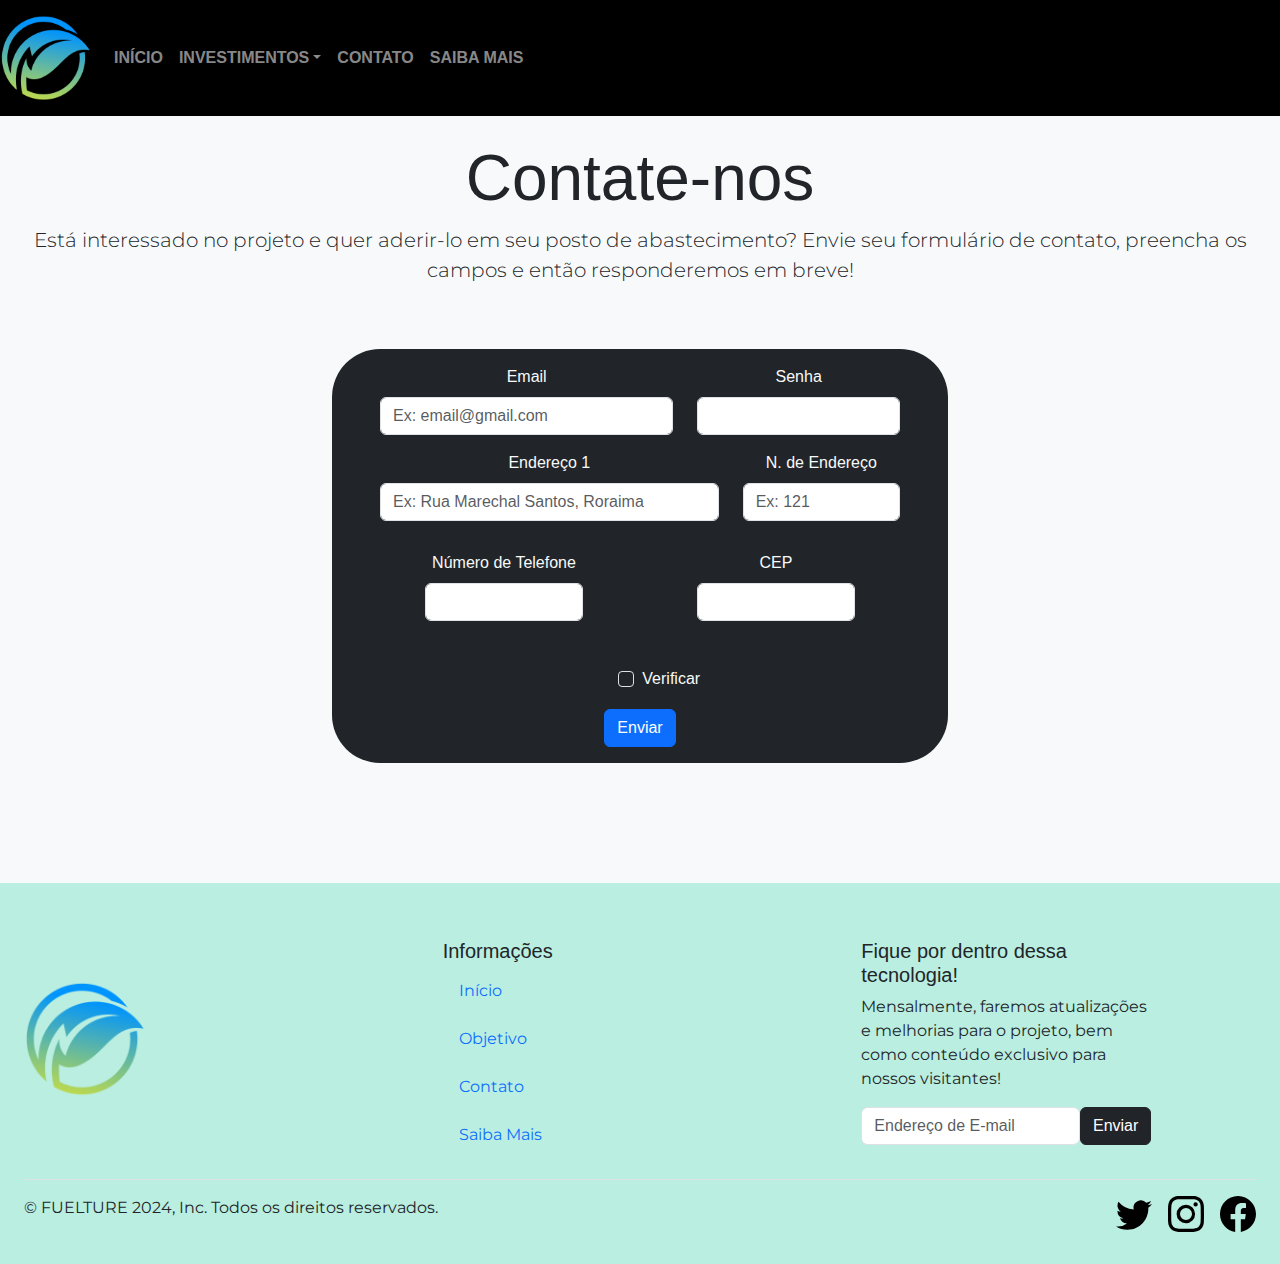
<file: contato.html>
<html>
    <head>
        <meta charset="utf-8">
        <title> Fuelture - Contato </title>

        <!-- favicon -->
        <link rel="icon" type="image/x-icon" href="img/fuelture.png">
        <!-- LINK CSS -->
        <link rel="stylesheet" type="text/css" href="style.css" media="screen" />
      <!-- A tag renderização adequada a zoom e toque-->
        <meta name="viewport" content="width=device-width, initial-scale=1">
       <!-- Link da última versão de BOOTSTRAP 5 --> 
        <link href="https://cdn.jsdelivr.net/npm/bootstrap@5.3.3/dist/css/bootstrap.min.css" rel="stylesheet">
        <!-- Latest compiled JavaScript -->
        <script src="https://cdn.jsdelivr.net/npm/bootstrap@5.3.3/dist/js/bootstrap.bundle.min.js"></script>
        <!--FONTE-->
        <link rel="preconnect" href="https://fonts.googleapis.com">
        <link rel="preconnect" href="https://fonts.gstatic.com" crossorigin>
        <link href="https://fonts.googleapis.com/css2?family=Montserrat:ital,wght@0,100..900;1,100..900&display=swap" rel="stylesheet">
    </head>

</head>

<body>

    <!-- BARRA DE NAVEGAÇÃO -->
    <nav class="navbar navbar-expand-sm fixed-top navbar-dark fixacaonav" id="fixacaonav" style="background-color: black;">
      <button class="navbar-toggler collapsed" type="button" data-bs-toggle="collapse" data-bs-target="#navbarSupportedContent" aria-controls="navbarSupportedContent" aria-expanded="false" aria-label="Toggle navigation">
        <!-- icone navbar collapso-->
        <span class="navbar-toggler-icon"></span>
    </button>
      
    <div class="navbar-collapse collapse" id="navbarSupportedContent">
      <!--LOGOTIPO-->
          <a class="navbar-brand" href="#">
            <img src="img/fuelture.png" id="navLogo" style="width: 90px;">
          </a>
              <!-- REDIRECIONAMENTO PARA LINKS--> 
              
              <ul class="navbar-nav me-auto mb-2 mb-lg-0">
                  <li class="nav-item">
                    <a class="nav-link" href="index.html"> <b> INÍCIO </b> </a>
                  </li>
                  
                  <li class="nav-item dropdown">
                    <a class="nav-link dropdown-toggle" role="button" href="#" data-bs-toggle="dropdown"> <b>INVESTIMENTOS</b></a>
              
                    <ul class="dropdown-menu">
                        <li><a class="dropdown-item" href="investimentos.html">Patrocinadores</a></li>
                        <li><a class="dropdown-item" href="investimentos.html"> Benefícios </a></li>
                        <li><a class="dropdown-item" href="investimentos.html">Sustentabilidade</a></li>
                    </ul>
                  </li>
    
                    <li class="nav-item">
                        <a class="nav-link" href="contato.html"> <b> CONTATO </b> </a>
                    </li>
    
                    <li class="nav-item">
                        <a class="nav-link" href="saibamais.html"> <b>SAIBA MAIS </b> </a>
                    </li>
               </ul>
            </div>
          </div>
    </nav>
  

    <!-- Conteúdo do site após a NAVBAR -->
    <div class="container-fluid align bg-light py-4" style="text-align: center; ">
        <h1 class="display-3">Contate-nos</h1>
        <p class="lead">
        Está interessado no projeto e quer aderir-lo em seu posto de abastecimento? Envie seu formulário de contato, preencha os campos e então
        responderemos em breve!
        </p>
      <!-- DIV RESPONSÁVEL PELO QUADRADO CONTENTO CONTAINERS -->
      <div class="container-fluid d-flex justify-content-center py-5 ">
        <div class="d-flex justify-content-center bg-dark text-light px-5 py-3 mb-5 col-sm-12 col-lg-6" style="border-radius:  3rem;">
        <form class="">
            <div class="form-row">
            <div class="row">
                <!-- INPUT DE EMAIL-->
                <div class="container-fluid col-sm-7 mb-3">
                    <label for="exampleInputEmail1" class="form-label">Email</label>
                    <input id="textfield" type="email" class="form-control" aria-describedby="emailHelp" placeholder="Ex: email@gmail.com">
                </div>
                <!-- INPUT DE SENHA -->
                <div class="container-fluid col-sm-5">
                    <label for="exampleInputPassword1" class="form-label">Senha</label>
                    <input id="textfield" type="password" class="form-control">
                </div>
                <!-- INPUT DE ENDEREÇO -->
                <div class="container-fluid col-md-8" style="height: 100px;">
                  <label for="exampleInputtext" class="form-label">Endereço 1</label>
                  <input id="textfield" type="text" class="form-control" placeholder="Ex: Rua Marechal Santos, Roraima">
                </div>
                <!-- INPUT DE Número do ENDEREÇO -->
                <div class="container-fluid col-md-4" style="height: 100px;">
                  <label for="exampleInputtext" class="form-label">N. de Endereço</label>
                  <input id="textfield" type="text" class="form-control" placeholder="Ex: 121">
                </div>
                <div class="container-fluid col-md-4" style="height: 100px;">
                  <label for="exampleInputtext" class="form-label">Número de Telefone</label>
                  <input id="textfield" type="text" class="form-control">
                </div>
                <div class="container-fluid col-md-4" style="height: 100px;">
                  <label for="exampleInputtext" class="form-label">CEP</label>
                  <input id="textfield" type="text" class="form-control">
                </div>
              </div>
              
            <!-- VERIFICAÇÃO -->
            <div class="container-fluid col-sm-1 form-check py-3">
                <input id="checkbox" type="checkbox" class="form-check-input bg-dark">
                <label class="form-check-label" for="exampleCheck1">Verificar</label>
                </div>
            <!-- BOTÃO PARA ENVIAR / SUBMETER CONTEÚDO -->
            <div class="container-fluid col-sm-11">
                <button type="submit" class="btn btn-primary">Enviar</button>
            </div>
            </div>
        </div>
    </div>
    </div>

     <!--ÍCONES DE REDES SOCIAIS-->
  <svg xmlns="http://www.w3.org/2000/svg" style="display: none;">
    <symbol id="bootstrap" viewBox="0 0 118 94">
      <title>Bootstrap</title>
      <path fill-rule="evenodd" clip-rule="evenodd" d="M24.509 0c-6.733 0-11.715 5.893-11.492 12.284.214 6.14-.064 14.092-2.066 20.577C8.943 39.365 5.547 43.485 0 44.014v5.972c5.547.529 8.943 4.649 10.951 11.153 2.002 6.485 2.28 14.437 2.066 20.577C12.794 88.106 17.776 94 24.51 94H93.5c6.733 0 11.714-5.893 11.491-12.284-.214-6.14.064-14.092 2.066-20.577 2.009-6.504 5.396-10.624 10.943-11.153v-5.972c-5.547-.529-8.934-4.649-10.943-11.153-2.002-6.484-2.28-14.437-2.066-20.577C105.214 5.894 100.233 0 93.5 0H24.508zM80 57.863C80 66.663 73.436 72 62.543 72H44a2 2 0 01-2-2V24a2 2 0 012-2h18.437c9.083 0 15.044 4.92 15.044 12.474 0 5.302-4.01 10.049-9.119 10.88v.277C75.317 46.394 80 51.21 80 57.863zM60.521 28.34H49.948v14.934h8.905c6.884 0 10.68-2.772 10.68-7.727 0-4.643-3.264-7.207-9.012-7.207zM49.948 49.2v16.458H60.91c7.167 0 10.964-2.876 10.964-8.281 0-5.406-3.903-8.178-11.425-8.178H49.948z"></path>
    </symbol>
    <symbol id="facebook" viewBox="0 0 16 16">
      <path d="M16 8.049c0-4.446-3.582-8.05-8-8.05C3.58 0-.002 3.603-.002 8.05c0 4.017 2.926 7.347 6.75 7.951v-5.625h-2.03V8.05H6.75V6.275c0-2.017 1.195-3.131 3.022-3.131.876 0 1.791.157 1.791.157v1.98h-1.009c-.993 0-1.303.621-1.303 1.258v1.51h2.218l-.354 2.326H9.25V16c3.824-.604 6.75-3.934 6.75-7.951z"></path>
    </symbol>
    <symbol id="instagram" viewBox="0 0 16 16">
        <path d="M8 0C5.829 0 5.556.01 4.703.048 3.85.088 3.269.222 2.76.42a3.917 3.917 0 0 0-1.417.923A3.927 3.927 0 0 0 .42 2.76C.222 3.268.087 3.85.048 4.7.01 5.555 0 5.827 0 8.001c0 2.172.01 2.444.048 3.297.04.852.174 1.433.372 1.942.205.526.478.972.923 1.417.444.445.89.719 1.416.923.51.198 1.09.333 1.942.372C5.555 15.99 5.827 16 8 16s2.444-.01 3.298-.048c.851-.04 1.434-.174 1.943-.372a3.916 3.916 0 0 0 1.416-.923c.445-.445.718-.891.923-1.417.197-.509.332-1.09.372-1.942C15.99 10.445 16 10.173 16 8s-.01-2.445-.048-3.299c-.04-.851-.175-1.433-.372-1.941a3.926 3.926 0 0 0-.923-1.417A3.911 3.911 0 0 0 13.24.42c-.51-.198-1.092-.333-1.943-.372C10.443.01 10.172 0 7.998 0h.003zm-.717 1.442h.718c2.136 0 2.389.007 3.232.046.78.035 1.204.166 1.486.275.373.145.64.319.92.599.28.28.453.546.598.92.11.281.24.705.275 1.485.039.843.047 1.096.047 3.231s-.008 2.389-.047 3.232c-.035.78-.166 1.203-.275 1.485a2.47 2.47 0 0 1-.599.919c-.28.28-.546.453-.92.598-.28.11-.704.24-1.485.276-.843.038-1.096.047-3.232.047s-2.39-.009-3.233-.047c-.78-.036-1.203-.166-1.485-.276a2.478 2.478 0 0 1-.92-.598 2.48 2.48 0 0 1-.6-.92c-.109-.281-.24-.705-.275-1.485-.038-.843-.046-1.096-.046-3.233 0-2.136.008-2.388.046-3.231.036-.78.166-1.204.276-1.486.145-.373.319-.64.599-.92.28-.28.546-.453.92-.598.282-.11.705-.24 1.485-.276.738-.034 1.024-.044 2.515-.045v.002zm4.988 1.328a.96.96 0 1 0 0 1.92.96.96 0 0 0 0-1.92zm-4.27 1.122a4.109 4.109 0 1 0 0 8.217 4.109 4.109 0 0 0 0-8.217zm0 1.441a2.667 2.667 0 1 1 0 5.334 2.667 2.667 0 0 1 0-5.334z"></path>
    </symbol>
    <symbol id="twitter" viewBox="0 0 16 16">
      <path d="M5.026 15c6.038 0 9.341-5.003 9.341-9.334 0-.14 0-.282-.006-.422A6.685 6.685 0 0 0 16 3.542a6.658 6.658 0 0 1-1.889.518 3.301 3.301 0 0 0 1.447-1.817 6.533 6.533 0 0 1-2.087.793A3.286 3.286 0 0 0 7.875 6.03a9.325 9.325 0 0 1-6.767-3.429 3.289 3.289 0 0 0 1.018 4.382A3.323 3.323 0 0 1 .64 6.575v.045a3.288 3.288 0 0 0 2.632 3.218 3.203 3.203 0 0 1-.865.115 3.23 3.23 0 0 1-.614-.057 3.283 3.283 0 0 0 3.067 2.277A6.588 6.588 0 0 1 .78 13.58a6.32 6.32 0 0 1-.78-.045A9.344 9.344 0 0 0 5.026 15z"></path>
    </symbol>
  </svg>

 <!-- FOOTER (PÉ) DA PÁGINA-->
 <footer class="container-fluid" style="background-color: #b9eee0;">
  <div class="container-fluid pt-5" >

    <!-- ROW QUE DIVIDE CADA SESSÃO DO FOOTER EM COLUNAS-->
      <div class="row">
        <!-- LOGO DO SITE -->
        <div class="col-4 pt-5">
          <a class="align" href="#">
              <img src="img/fuelture.png" style="width: 120px;">
          </a>
        </div>

        <!-- SESSÃO DE INFORMAÇÕES -->
        <div class="col-4 col-md-4 mb-3 pt-2">
          <h5>Informações</h5>
          <ul class="nav flex-column">
            <li class="nav-item mb-2"><a href="#" class="nav-link">Início</a></li>
            <li class="nav-item mb-2"><a href="#" class="nav-link">Objetivo</a></li>
            <li class="nav-item mb-2"><a href="#" class="nav-link">Contato</a></li>
            <li class="nav-item mb-2"><a href="#" class="nav-link">Saiba Mais</a></li>
          </ul>
        </div>
  
        <!-- SESSÃO DE EMAIL -->
        <div class="col-md-3  mb-3 pt-2">
          <form>
            <h5>Fique por dentro dessa tecnologia!</h5>
            <p>Mensalmente, faremos atualizações e melhorias para o projeto, bem como conteúdo exclusivo
              para nossos visitantes!</p>
            
              <!--BOTÃO DE ENVIAR O EMAIL INSERIDO-->
            <div class="d-flex flex-column flex-sm-row w-100">
              <label for="newsletter" class="visually-hidden">Endereço de E-mail</label>
              <input id="newsletter" type="text" class="form-control" placeholder="Endereço de E-mail">
              <button class="btn btn-dark" type="button">Enviar</button>
            </div>
          </form>
        </div>
      </div>

      <!-- SESSÃO RESERVADA AO COPYRIGHT E AOS ÍCONES DE REDES SOCIAIS-->
      <div class="d-flex flex-column flex-sm-row justify-content-between py-3 border-top">
        <p>© FUELTURE 2024, Inc. Todos os direitos reservados.</p>
        <ul class="list-unstyled d-flex">
          <li class="ms-3"><a class="link-dark" href="#"><svg class="bi" width="36" height="36"><use xlink:href="#twitter"></use></svg></a></li>
          <li class="ms-3"><a class="link-dark" href="#"><svg class="bi" width="36" height="36"><use xlink:href="#instagram"></use></svg></a></li>
          <li class="ms-3"><a class="link-dark" href="#"><svg class="bi" width="36" height="36"><use xlink:href="#facebook"></use></svg></a></li>
        </ul>
      </div>
    
  </div>
</footer>

</body>
</file>
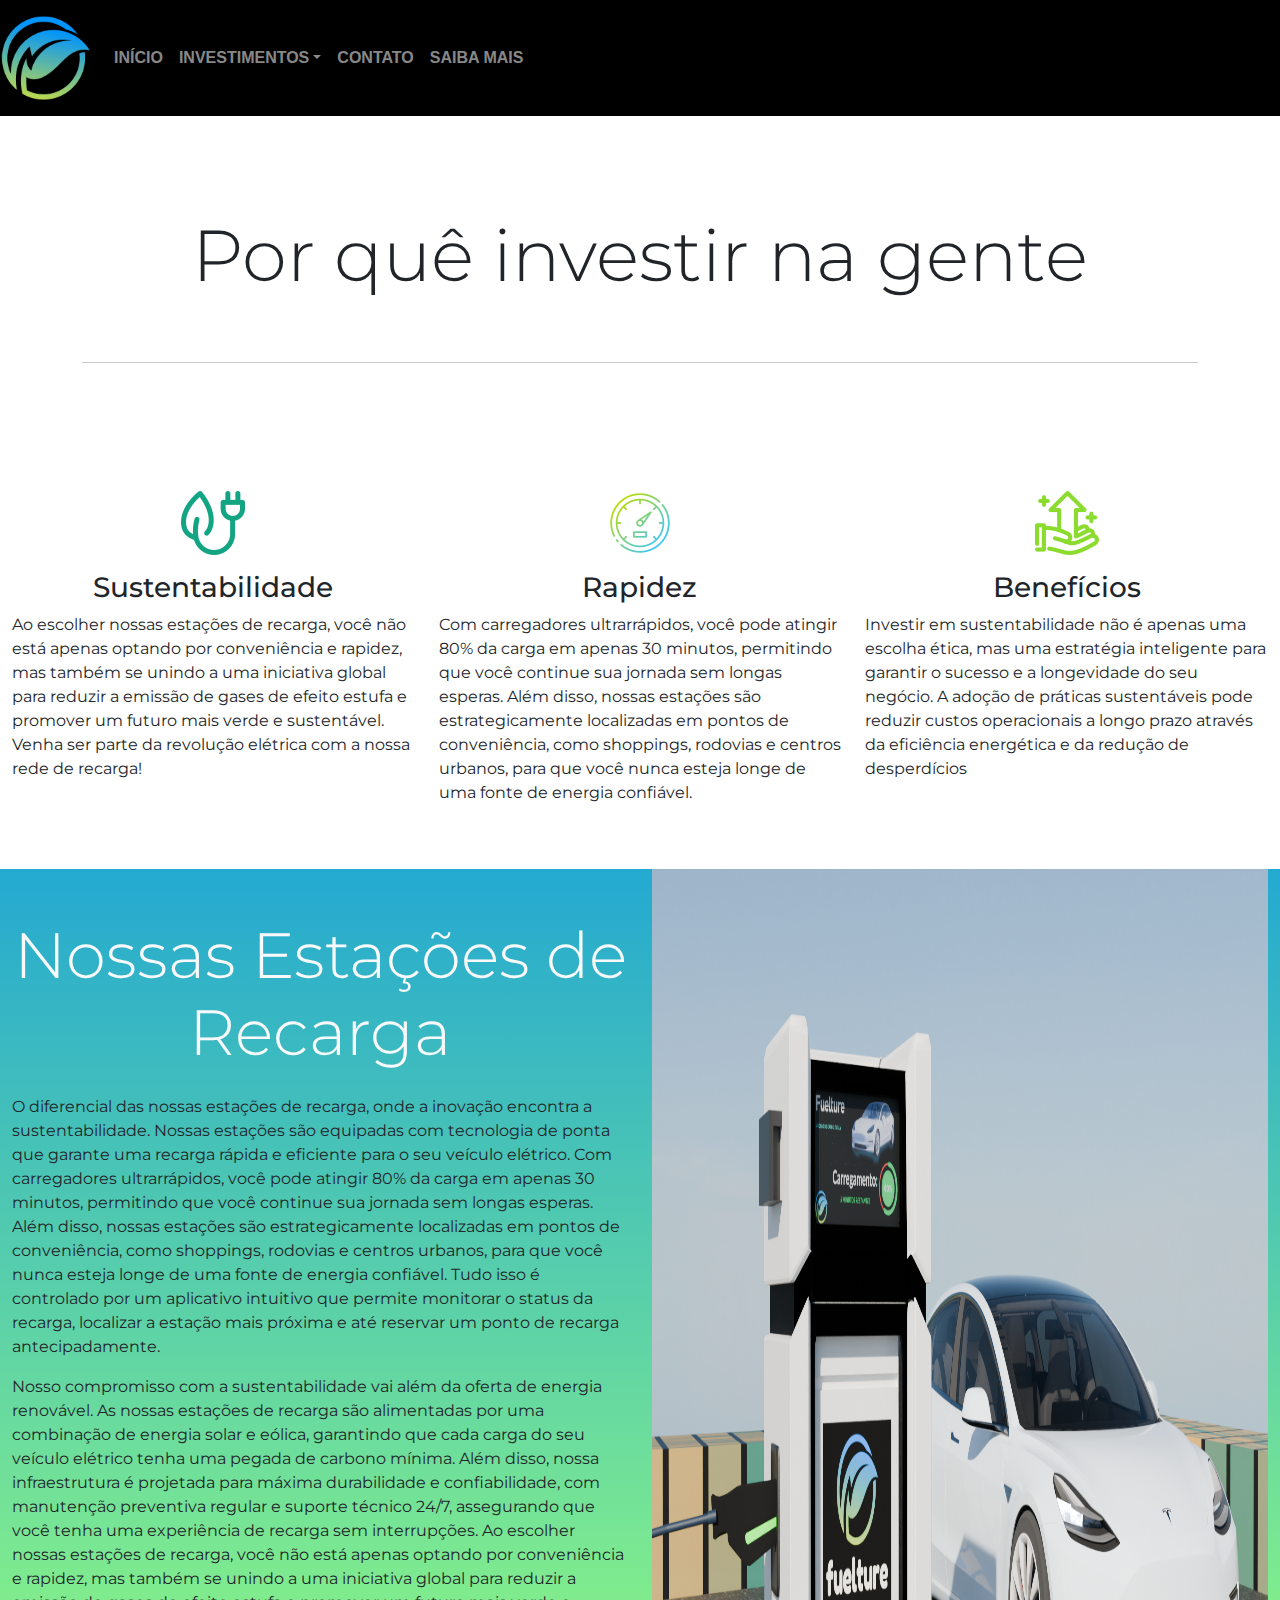
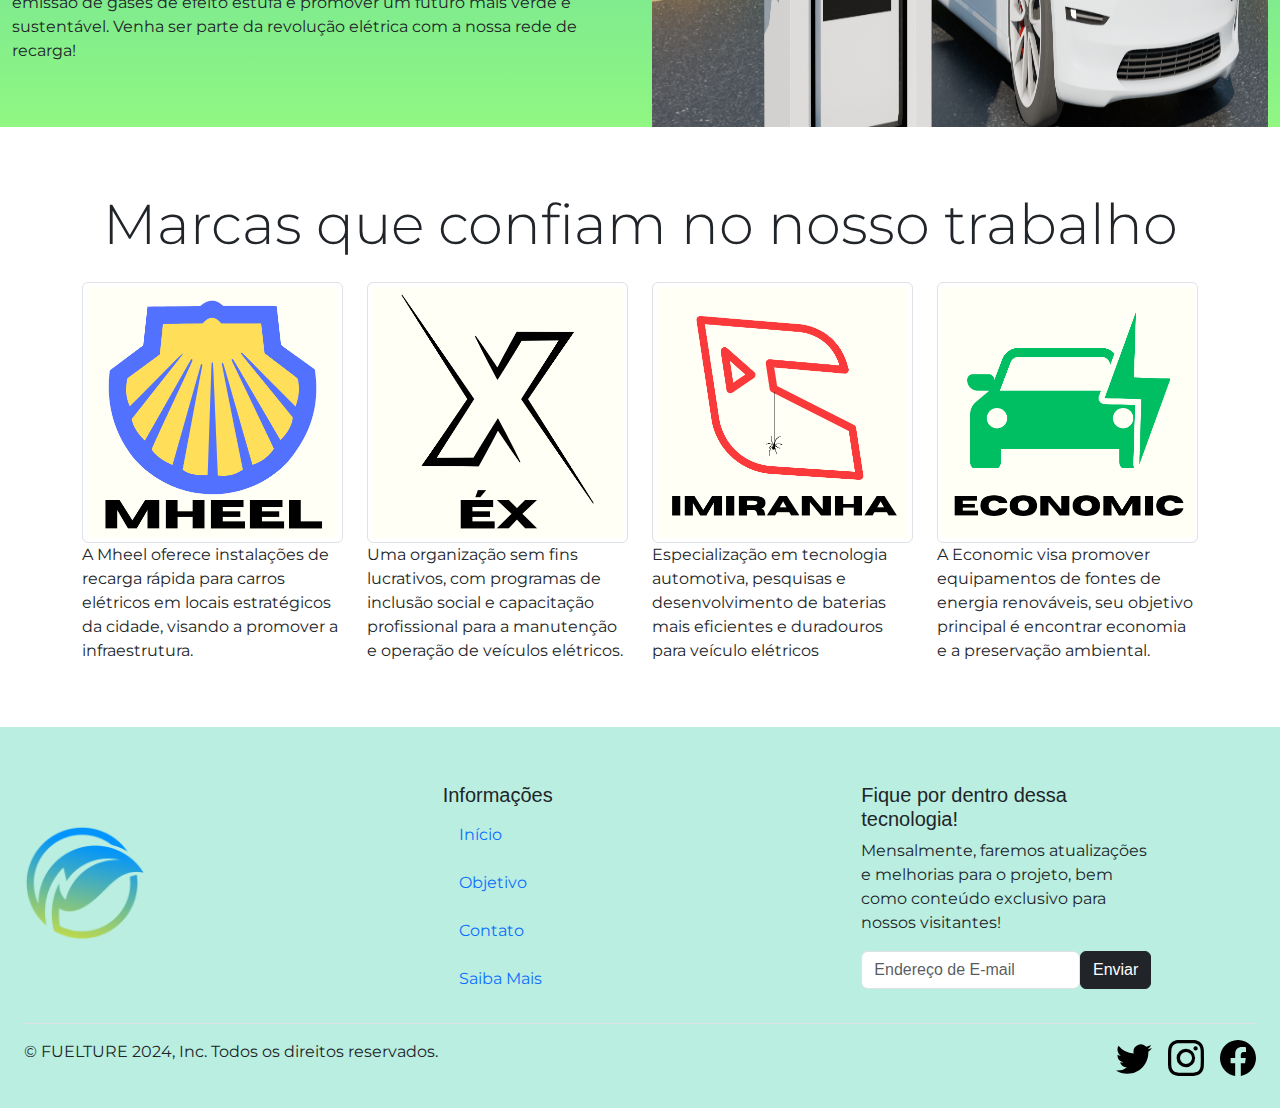
<file: investimentos.html>
<html>
    <head>
        <meta charset="utf-8">
        <title> Fuelture - Investimentos </title>
      <!-- favicon -->
      <link rel="icon" type="image/x-icon" href="img/fuelture.png">

      <!-- TAG LINK CSS-->
      <link rel="stylesheet" type="text/css" href="style.css" media="screen" />

      <!-- A tag renderização adequada a zoom e toque-->
        <meta name="viewport" content="width=device-width, initial-scale=1">
      <!-- Link da última versão de BOOTSTRAP 5 --> 
        <link href="https://cdn.jsdelivr.net/npm/bootstrap@5.3.3/dist/css/bootstrap.min.css" rel="stylesheet">
      <!-- Latest compiled JavaScript -->
        <script src="https://cdn.jsdelivr.net/npm/bootstrap@5.3.3/dist/js/bootstrap.bundle.min.js"></script>
        <!--FONTE-->
        <link rel="preconnect" href="https://fonts.googleapis.com">
        <link rel="preconnect" href="https://fonts.gstatic.com" crossorigin>
        <link href="https://fonts.googleapis.com/css2?family=Montserrat:ital,wght@0,100..900;1,100..900&display=swap" rel="stylesheet">

    </head>


<body>

    <!-- BARRA DE NAVEGAÇÃO -->
    <nav class="navbar navbar-expand-sm fixed-top navbar-dark fixacaonav" id="fixacaonav" style="background-color: black;">
      <button class="navbar-toggler collapsed" type="button" data-bs-toggle="collapse" data-bs-target="#navbarSupportedContent" aria-controls="navbarSupportedContent" aria-expanded="false" aria-label="Toggle navigation">
        <!-- icone navbar collapso-->
        <span class="navbar-toggler-icon"></span>
    </button>
      
    <div class="navbar-collapse collapse" id="navbarSupportedContent">
      <!--LOGOTIPO-->
          <a class="navbar-brand" href="#">
            <img src="img/fuelture.png" id="navLogo" style="width: 90px;">
          </a>
              <!-- REDIRECIONAMENTO PARA LINKS--> 
              
              <ul class="navbar-nav me-auto mb-2 mb-lg-0">
                  <li class="nav-item">
                    <a class="nav-link" href="index.html"> <b> INÍCIO </b> </a>
                  </li>
                  
                  <li class="nav-item dropdown">
                    <a class="nav-link dropdown-toggle" role="button" href="#" data-bs-toggle="dropdown"> <b>INVESTIMENTOS</b></a>
              
                    <ul class="dropdown-menu">
                        <li><a class="dropdown-item" href="investimentos.html">Patrocinadores</a></li>
                        <li><a class="dropdown-item" href="investimentos.html"> Benefícios </a></li>
                        <li><a class="dropdown-item" href="investimentos.html">Sustentabilidade</a></li>
                    </ul>
                  </li>
    
                    <li class="nav-item">
                        <a class="nav-link" href="contato.html"> <b> CONTATO </b> </a>
                    </li>
    
                    <li class="nav-item">
                        <a class="nav-link" href="saibamais.html"> <b>SAIBA MAIS </b> </a>
                    </li>
               </ul>
            </div>
          </div>
    </nav>
      <!-- FIM DA NAVBAR -->

<section>
  <!--INÍCIO POR QUE INVESTIR COM A GENTE-->
<div class="container text-center py-5">
  <h1 class="display-2 py-5" style="font-family: Montserrat, sans-serif ;">Por quê investir na gente</h1><hr>
</div>

<!-- Sessão de 3 ícones-->
<div class="container-fluid py-5">
  <div class="row d-flex">
    <!-- Primeiro Ícone -->
    <div class="col-sm-4">
      <img src="img/sustentabilidadeIcon.png" class="img-fluid mx-auto d-block py-3 zoomavaliacao">
      <h3 class="text-center" style="font-family: Montserrat, sans-serif ;">Sustentabilidade</h3>
      <p> Ao escolher nossas estações de recarga, você não está apenas optando por conveniência e rapidez, mas também se unindo a uma 
        iniciativa global para reduzir a emissão de gases de efeito estufa e promover um futuro mais verde e sustentável. 
        Venha ser parte da revolução elétrica com a nossa rede de recarga! </p>
    </div>
    <!-- Segundo Ícone -->
    <div class="col-sm-4">
      <img src="img/rapidezIcon.png" class="img-fluid mx-auto d-block py-3 zoomavaliacao" alt="">
      <h3 class="text-center" style="font-family: Montserrat, sans-serif ;">Rapidez</h3>
      <p>Com carregadores ultrarrápidos, você pode atingir 80% da carga em apenas 30 minutos, permitindo que você continue
         sua jornada sem longas esperas. Além disso, nossas estações são estrategicamente localizadas em pontos de conveniência,
          como shoppings, rodovias e centros urbanos, para que você nunca esteja longe de uma fonte de energia confiável.</p>
    </div>
    <!-- Terceiro Ícone -->
    <div class="col-sm-4">
      <img src="img/beneficiosIcon.png" class="img-fluid mx-auto d-block py-3 zoomavaliacao" alt="">
      <h3 class="text-center" style="font-family: Montserrat, sans-serif ;">Benefícios</h3>
      <p>Investir em sustentabilidade não é apenas uma escolha ética, mas uma estratégia inteligente para garantir o sucesso e a longevidade do seu negócio.
         A adoção de práticas sustentáveis pode reduzir custos operacionais a longo prazo através da eficiência energética e da redução de desperdícios</p>
    </div>
  </div>
</div>

<!-- Sessão da Estação de recarga -->
<div class="container-fluid" style= "background: linear-gradient(rgb(36, 169, 209) 0%, rgb(144, 247, 130) 100%);">
  <div class="row">
    <div class="col-sm-6 py-5">
      <h2 class="mb-4 text-center text-light display-3" style="font-family: Montserrat, sans-serif ;">Nossas Estações de Recarga</h2>
      <p>O diferencial das nossas estações de recarga, onde a inovação encontra a sustentabilidade. Nossas estações são equipadas com tecnologia de ponta que garante uma recarga rápida e eficiente para o seu veículo elétrico. Com carregadores ultrarrápidos, você pode atingir 80% da carga em apenas 30 minutos, permitindo que você continue sua jornada sem longas esperas. Além disso, nossas estações são estrategicamente localizadas em pontos de conveniência, como shoppings, rodovias e centros urbanos, para que você nunca esteja longe de uma fonte de energia confiável. Tudo isso é controlado por um aplicativo intuitivo que permite monitorar o status da recarga, localizar a estação mais próxima e até reservar um ponto de recarga antecipadamente.</p>
      <p>Nosso compromisso com a sustentabilidade vai além da oferta de energia renovável. As nossas estações de recarga são alimentadas por uma combinação de energia solar e eólica, garantindo que cada carga do seu veículo elétrico tenha uma pegada de carbono mínima. Além disso, nossa infraestrutura é projetada para máxima durabilidade e confiabilidade, com manutenção preventiva regular e suporte técnico 24/7, assegurando que você tenha uma experiência de recarga sem interrupções. Ao escolher nossas estações de recarga, você não está apenas optando por conveniência e rapidez, mas também se unindo a uma iniciativa global para reduzir a emissão de gases de efeito estufa e promover um futuro mais verde e sustentável. Venha ser parte da revolução elétrica com a nossa rede de recarga!</p>
    </div>
    <div class="col-sm-6">
      <!-- Imagem ilustrativa-->
      <img src="img/slide.png"  class="w-100 h-100" >
    </div>
  </div>
</div>

<!-- Sessão dos patrocinadores -->
<div class="container py-5">
  <h1 class="text-center py-3 display-4" style="font-family: Montserrat, sans-serif ;">Marcas que confiam no nosso trabalho</h1>
  <div class="row">
    <div class="col-sm-3 zoomavaliacao">
      <img src="img/mheel.png" class="img-thumbnail" >
      <p>A Mheel oferece instalações de recarga rápida para carros elétricos em locais estratégicos da cidade, visando a promover a infraestrutura.</p>
    </div>
    <div class="col-sm-3 zoomavaliacao">
      <img src="img/ex.png" class="img-thumbnail">
      <p>Uma organização sem fins lucrativos, com programas de inclusão social e capacitação profissional para a manutenção e operação de veículos elétricos.</p>
    </div>
    <div class="col-sm-3 zoomavaliacao">
      <img src="img/imiranha.png" class="img-thumbnail">
      <p>Especialização em tecnologia automotiva, pesquisas e desenvolvimento de baterias mais eficientes e duradouros para veículo elétricos</p>
    </div>
    <div class="col-sm-3 zoomavaliacao">
      <img src="img/economic.png" class="img-thumbnail">
      <p>A Economic visa promover equipamentos de fontes de energia renováveis, seu objetivo principal é encontrar economia e a preservação ambiental.</p>
    </div>
  </div>
</div>
</section>


<!--ÍCONES DE REDES SOCIAIS-->
<svg xmlns="http://www.w3.org/2000/svg" style="display: none;">
    <symbol id="bootstrap" viewBox="0 0 118 94">
      <title>Bootstrap</title>
      <path fill-rule="evenodd" clip-rule="evenodd" d="M24.509 0c-6.733 0-11.715 5.893-11.492 12.284.214 6.14-.064 14.092-2.066 20.577C8.943 39.365 5.547 43.485 0 44.014v5.972c5.547.529 8.943 4.649 10.951 11.153 2.002 6.485 2.28 14.437 2.066 20.577C12.794 88.106 17.776 94 24.51 94H93.5c6.733 0 11.714-5.893 11.491-12.284-.214-6.14.064-14.092 2.066-20.577 2.009-6.504 5.396-10.624 10.943-11.153v-5.972c-5.547-.529-8.934-4.649-10.943-11.153-2.002-6.484-2.28-14.437-2.066-20.577C105.214 5.894 100.233 0 93.5 0H24.508zM80 57.863C80 66.663 73.436 72 62.543 72H44a2 2 0 01-2-2V24a2 2 0 012-2h18.437c9.083 0 15.044 4.92 15.044 12.474 0 5.302-4.01 10.049-9.119 10.88v.277C75.317 46.394 80 51.21 80 57.863zM60.521 28.34H49.948v14.934h8.905c6.884 0 10.68-2.772 10.68-7.727 0-4.643-3.264-7.207-9.012-7.207zM49.948 49.2v16.458H60.91c7.167 0 10.964-2.876 10.964-8.281 0-5.406-3.903-8.178-11.425-8.178H49.948z"></path>
    </symbol>
    <symbol id="facebook" viewBox="0 0 16 16">
      <path d="M16 8.049c0-4.446-3.582-8.05-8-8.05C3.58 0-.002 3.603-.002 8.05c0 4.017 2.926 7.347 6.75 7.951v-5.625h-2.03V8.05H6.75V6.275c0-2.017 1.195-3.131 3.022-3.131.876 0 1.791.157 1.791.157v1.98h-1.009c-.993 0-1.303.621-1.303 1.258v1.51h2.218l-.354 2.326H9.25V16c3.824-.604 6.75-3.934 6.75-7.951z"></path>
    </symbol>
    <symbol id="instagram" viewBox="0 0 16 16">
        <path d="M8 0C5.829 0 5.556.01 4.703.048 3.85.088 3.269.222 2.76.42a3.917 3.917 0 0 0-1.417.923A3.927 3.927 0 0 0 .42 2.76C.222 3.268.087 3.85.048 4.7.01 5.555 0 5.827 0 8.001c0 2.172.01 2.444.048 3.297.04.852.174 1.433.372 1.942.205.526.478.972.923 1.417.444.445.89.719 1.416.923.51.198 1.09.333 1.942.372C5.555 15.99 5.827 16 8 16s2.444-.01 3.298-.048c.851-.04 1.434-.174 1.943-.372a3.916 3.916 0 0 0 1.416-.923c.445-.445.718-.891.923-1.417.197-.509.332-1.09.372-1.942C15.99 10.445 16 10.173 16 8s-.01-2.445-.048-3.299c-.04-.851-.175-1.433-.372-1.941a3.926 3.926 0 0 0-.923-1.417A3.911 3.911 0 0 0 13.24.42c-.51-.198-1.092-.333-1.943-.372C10.443.01 10.172 0 7.998 0h.003zm-.717 1.442h.718c2.136 0 2.389.007 3.232.046.78.035 1.204.166 1.486.275.373.145.64.319.92.599.28.28.453.546.598.92.11.281.24.705.275 1.485.039.843.047 1.096.047 3.231s-.008 2.389-.047 3.232c-.035.78-.166 1.203-.275 1.485a2.47 2.47 0 0 1-.599.919c-.28.28-.546.453-.92.598-.28.11-.704.24-1.485.276-.843.038-1.096.047-3.232.047s-2.39-.009-3.233-.047c-.78-.036-1.203-.166-1.485-.276a2.478 2.478 0 0 1-.92-.598 2.48 2.48 0 0 1-.6-.92c-.109-.281-.24-.705-.275-1.485-.038-.843-.046-1.096-.046-3.233 0-2.136.008-2.388.046-3.231.036-.78.166-1.204.276-1.486.145-.373.319-.64.599-.92.28-.28.546-.453.92-.598.282-.11.705-.24 1.485-.276.738-.034 1.024-.044 2.515-.045v.002zm4.988 1.328a.96.96 0 1 0 0 1.92.96.96 0 0 0 0-1.92zm-4.27 1.122a4.109 4.109 0 1 0 0 8.217 4.109 4.109 0 0 0 0-8.217zm0 1.441a2.667 2.667 0 1 1 0 5.334 2.667 2.667 0 0 1 0-5.334z"></path>
    </symbol>
    <symbol id="twitter" viewBox="0 0 16 16">
      <path d="M5.026 15c6.038 0 9.341-5.003 9.341-9.334 0-.14 0-.282-.006-.422A6.685 6.685 0 0 0 16 3.542a6.658 6.658 0 0 1-1.889.518 3.301 3.301 0 0 0 1.447-1.817 6.533 6.533 0 0 1-2.087.793A3.286 3.286 0 0 0 7.875 6.03a9.325 9.325 0 0 1-6.767-3.429 3.289 3.289 0 0 0 1.018 4.382A3.323 3.323 0 0 1 .64 6.575v.045a3.288 3.288 0 0 0 2.632 3.218 3.203 3.203 0 0 1-.865.115 3.23 3.23 0 0 1-.614-.057 3.283 3.283 0 0 0 3.067 2.277A6.588 6.588 0 0 1 .78 13.58a6.32 6.32 0 0 1-.78-.045A9.344 9.344 0 0 0 5.026 15z"></path>
    </symbol>
  </svg>

 <!-- FOOTER (PÉ) DA PÁGINA-->
  <footer class="container-fluid" style="background-color: #b9eee0; width: 100%;">
    <div class="container-fluid pt-5" >

      <!-- ROW QUE DIVIDE CADA SESSÃO DO FOOTER EM COLUNAS-->
        <div class="row">
          <!-- LOGO DO SITE -->
          <div class="col-4 pt-5">
            <a class="align" href="#">
                <img src="img/fuelture.png" style="width: 120px;">
            </a>
          </div>

          <!-- SESSÃO DE INFORMAÇÕES -->
          <div class="col-4 col-md-4 mb-3 pt-2">
            <h5>Informações</h5>
            <ul class="nav flex-column">
              <li class="nav-item mb-2"><a href="#" class="nav-link">Início</a></li>
              <li class="nav-item mb-2"><a href="#" class="nav-link">Objetivo</a></li>
              <li class="nav-item mb-2"><a href="#" class="nav-link">Contato</a></li>
              <li class="nav-item mb-2"><a href="#" class="nav-link">Saiba Mais</a></li>
            </ul>
          </div>
    
          <!-- SESSÃO DE EMAIL -->
          <div class="col-md-3  mb-3 pt-2">
            <form>
              <h5>Fique por dentro dessa tecnologia!</h5>
              <p>Mensalmente, faremos atualizações e melhorias para o projeto, bem como conteúdo exclusivo
                para nossos visitantes!</p>
              
                <!--BOTÃO DE ENVIAR O EMAIL INSERIDO-->
              <div class="d-flex flex-column flex-sm-row w-100">
                <label for="newsletter" class="visually-hidden">Endereço de E-mail</label>
                <input id="newsletter" type="text" class="form-control" placeholder="Endereço de E-mail">
                <button class="btn btn-dark" type="button">Enviar</button>
              </div>
            </form>
          </div>
        </div>

        <!-- SESSÃO RESERVADA AO COPYRIGHT E AOS ÍCONES DE REDES SOCIAIS-->
        <div class="d-flex flex-column flex-sm-row justify-content-between py-3 border-top">
          <p>© FUELTURE 2024, Inc. Todos os direitos reservados.</p>
          <ul class="list-unstyled d-flex">
            <li class="ms-3"><a class="link-dark" href="#"><svg class="bi" width="36" height="36"><use xlink:href="#twitter"></use></svg></a></li>
            <li class="ms-3"><a class="link-dark" href="#"><svg class="bi" width="36" height="36"><use xlink:href="#instagram"></use></svg></a></li>
            <li class="ms-3"><a class="link-dark" href="#"><svg class="bi" width="36" height="36"><use xlink:href="#facebook"></use></svg></a></li>
          </ul>
        </div>
      
    </div>
  </footer>

</body>
</html>
</file>
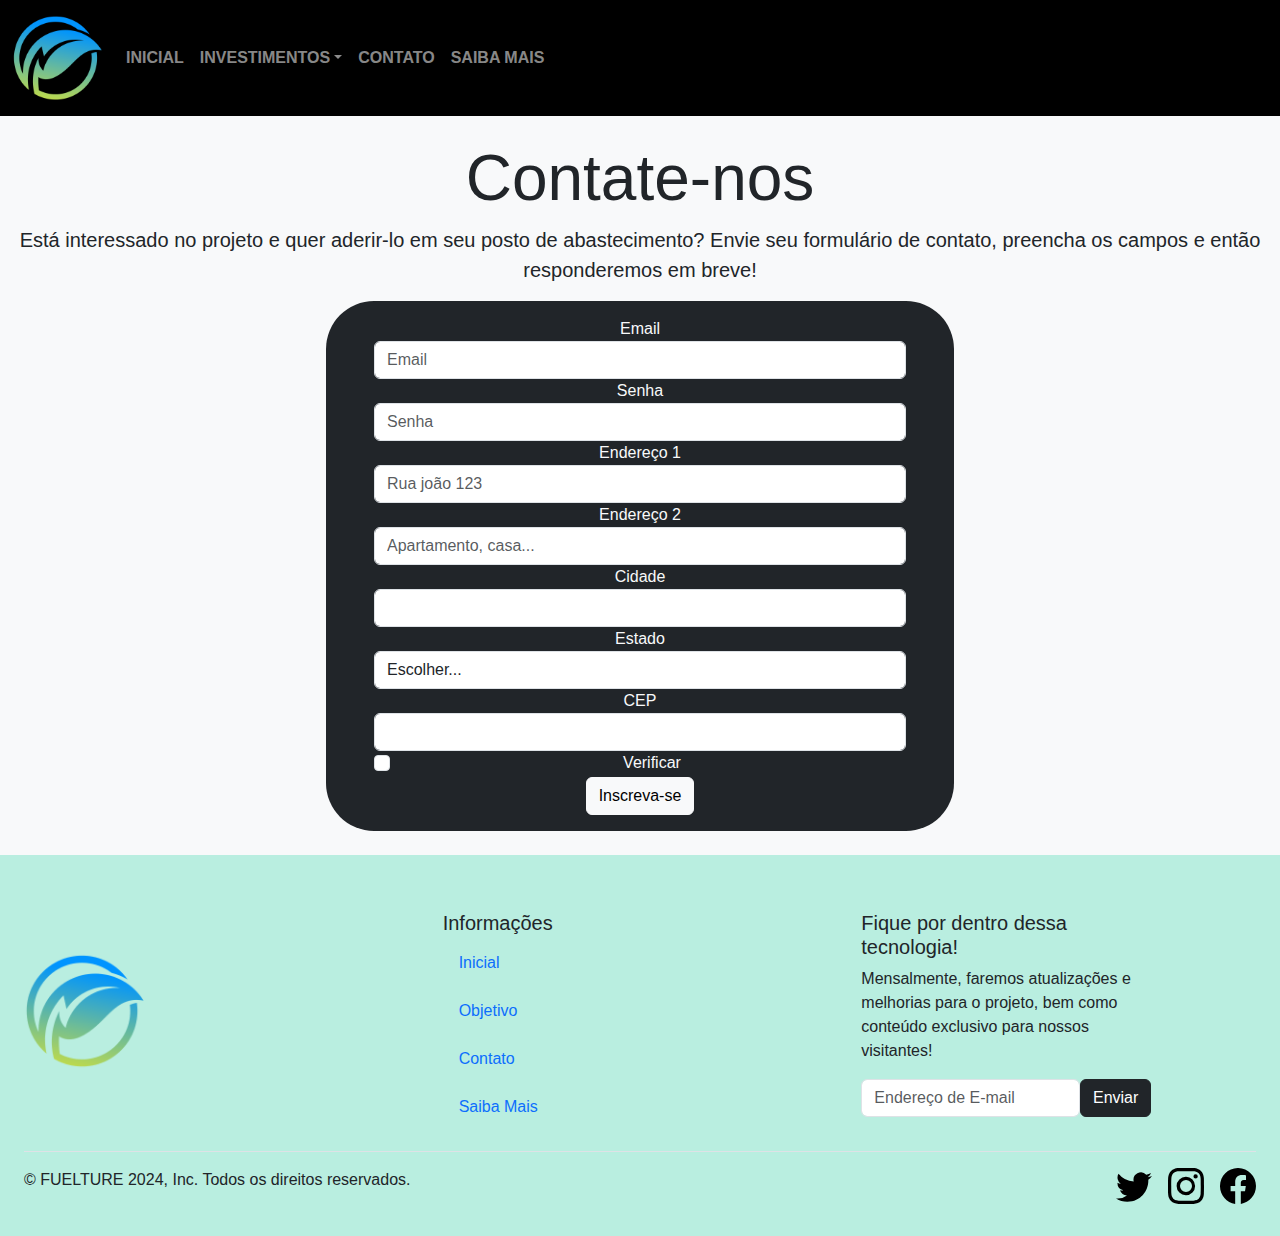
<file: fuelture - Projeto APS/fuelture - Projeto APS/fuelture - Projeto APS/contato.html>
<html>
    <head>
        <meta charset="utf-8">
        <title> Fuelture - Contato </title>

        <!-- favicon -->
        <link rel="icon" type="image/x-icon" href="/img/fuelture.png">
        <!-- LINK CSS -->
        <link rel="stylesheet" type="text/css" href="style.css" media="screen" />
      <!-- A tag renderização adequada a zoom e toque-->
        <meta name="viewport" content="width=device-width, initial-scale=1">
       <!-- Link da última versão de BOOTSTRAP 5 --> 
        <link href="https://cdn.jsdelivr.net/npm/bootstrap@5.3.3/dist/css/bootstrap.min.css" rel="stylesheet">
        <!-- Latest compiled JavaScript -->
        <script src="https://cdn.jsdelivr.net/npm/bootstrap@5.3.3/dist/js/bootstrap.bundle.min.js"></script>
    </head>

</head>

<body>

    <!-- BARRA DE NAVEGAÇÃO -->
    <nav class="navbar navbar-expand-sm fixed-top navbar-dark fixacaonav" id="fixacaonav" style="background-color: rgb(0, 0, 0);">

      <div class="container-fluid ">

        <button class="navbar-toggler ps-0" type="button" data-mdb-toggle="collapse" data-mdb-target="#navbarExample01" aria-controls="navbarExample01" aria-expanded="false" aria-label="Toggle navigation">
          <span class="navbar-toggler-icon d-flex justify-content-start align-items-center">
            <i class="fas fa-bars"></i>
          </span>
        </button>

        
        <div class="collapse navbar-collapse" id="navbarExample01">
          <!--LOGOTIPO-->
          <a class="navbar-brand" href="#">
            <img src="img/fuelture.png" id="navLogo" style="width: 90px;">
          </a>

          <!-- REDIRECIONAMENTO PARA LINKS-->  
          <ul class="navbar-nav me-auto mb-2 mb-lg-0">
              <li class="nav-item">
                <a class="nav-link" href="index.html"> <b> INICIAL </b> </a>
              </li>
              
              <li class="nav-item dropdown">
                <a class="nav-link dropdown-toggle" role="button" href="#" data-bs-toggle="dropdown"> <b>INVESTIMENTOS</b></a>
                
                <ul class="dropdown-menu">
                    <li><a class="dropdown-item" href="investimentos.html">Patrocinadores</a></li>
                    <li><a class="dropdown-item" href="investimentos.html">Custo</a></li>
                    <li><a class="dropdown-item" href="investimentos.html">Sustentabilidade</a></li>
                </ul>
              </li>

                <li class="nav-item">
                    <a class="nav-link" href="contato.html"> <b> CONTATO </b> </a>
                </li>

                <li class="nav-item">
                    <a class="nav-link" href="saibamais.html"> <b>SAIBA MAIS </b> </a>
                </li>
           </ul>
        </div>
      </div>
    </nav>
  

    <!-- Conteúdo do site após a NAVBAR -->


    <div class="container-fluid align bg-light py-4" style="text-align: center; ">
        <h1 class="display-3">Contate-nos</h1>
        <p class="lead">
        Está interessado no projeto e quer aderir-lo em seu posto de abastecimento? Envie seu formulário de contato, preencha os campos e então
        responderemos em breve!
        </p>
      <div class="d-flex justify-content-center">
        <div class=" d-flex justify-content-center bg-dark text-light w-50 px-5 py-3" style="border-radius:  3rem;">
        <form class="w-100">
            <div class="form-row">
              <div class="form-group">
                <label for="inputEmail4">Email</label>
                <input type="email" class="form-control" id="inputEmail4" placeholder="Email">
              </div>
              <div class="form-group">
                <label for="inputPassword4">Senha</label>
                <input type="password" class="form-control" id="inputPassword4" placeholder="Senha">
              </div>
            </div>
            <div class="form-group">
              <label for="inputAddress">Endereço 1</label>
              <input type="text" class="form-control" id="inputAddress" placeholder="Rua joão 123">
            </div>
            <div class="form-group">
              <label for="inputAddress2">Endereço 2</label>
              <input type="text" class="form-control" id="inputAddress2" placeholder="Apartamento, casa...">
            </div>
            <div class="form-row">
              <div class="form-group">
                <label for="inputCity">Cidade</label>
                <input type="text" class="form-control" id="inputCity">
              </div>
              <div class="form-group">
                <label for="inputState">Estado</label>
                <select id="inputState" class="form-control">
                  <option selected>Escolher...</option>
                  <option>...</option>
                </select>
              </div>
              <div class="form-group">
                <label for="inputcep">CEP</label>
                <input type="text" class="form-control" id="inputcep">
              </div>
            </div>
            <div class="form-group">
              <div class="form-check">
                <input class="form-check-input" type="checkbox" id="gridCheck">
                <label class="form-check-label" for="gridCheck">
                  Verificar
                </label>
              </div>
            </div>
            <button type="submit" class="btn btn-light">Inscreva-se</button>
          </form></div>
        </div>
    </div>
     <!--ÍCONES DE REDES SOCIAIS-->
  <svg xmlns="http://www.w3.org/2000/svg" style="display: none;">
    <symbol id="bootstrap" viewBox="0 0 118 94">
      <title>Bootstrap</title>
      <path fill-rule="evenodd" clip-rule="evenodd" d="M24.509 0c-6.733 0-11.715 5.893-11.492 12.284.214 6.14-.064 14.092-2.066 20.577C8.943 39.365 5.547 43.485 0 44.014v5.972c5.547.529 8.943 4.649 10.951 11.153 2.002 6.485 2.28 14.437 2.066 20.577C12.794 88.106 17.776 94 24.51 94H93.5c6.733 0 11.714-5.893 11.491-12.284-.214-6.14.064-14.092 2.066-20.577 2.009-6.504 5.396-10.624 10.943-11.153v-5.972c-5.547-.529-8.934-4.649-10.943-11.153-2.002-6.484-2.28-14.437-2.066-20.577C105.214 5.894 100.233 0 93.5 0H24.508zM80 57.863C80 66.663 73.436 72 62.543 72H44a2 2 0 01-2-2V24a2 2 0 012-2h18.437c9.083 0 15.044 4.92 15.044 12.474 0 5.302-4.01 10.049-9.119 10.88v.277C75.317 46.394 80 51.21 80 57.863zM60.521 28.34H49.948v14.934h8.905c6.884 0 10.68-2.772 10.68-7.727 0-4.643-3.264-7.207-9.012-7.207zM49.948 49.2v16.458H60.91c7.167 0 10.964-2.876 10.964-8.281 0-5.406-3.903-8.178-11.425-8.178H49.948z"></path>
    </symbol>
    <symbol id="facebook" viewBox="0 0 16 16">
      <path d="M16 8.049c0-4.446-3.582-8.05-8-8.05C3.58 0-.002 3.603-.002 8.05c0 4.017 2.926 7.347 6.75 7.951v-5.625h-2.03V8.05H6.75V6.275c0-2.017 1.195-3.131 3.022-3.131.876 0 1.791.157 1.791.157v1.98h-1.009c-.993 0-1.303.621-1.303 1.258v1.51h2.218l-.354 2.326H9.25V16c3.824-.604 6.75-3.934 6.75-7.951z"></path>
    </symbol>
    <symbol id="instagram" viewBox="0 0 16 16">
        <path d="M8 0C5.829 0 5.556.01 4.703.048 3.85.088 3.269.222 2.76.42a3.917 3.917 0 0 0-1.417.923A3.927 3.927 0 0 0 .42 2.76C.222 3.268.087 3.85.048 4.7.01 5.555 0 5.827 0 8.001c0 2.172.01 2.444.048 3.297.04.852.174 1.433.372 1.942.205.526.478.972.923 1.417.444.445.89.719 1.416.923.51.198 1.09.333 1.942.372C5.555 15.99 5.827 16 8 16s2.444-.01 3.298-.048c.851-.04 1.434-.174 1.943-.372a3.916 3.916 0 0 0 1.416-.923c.445-.445.718-.891.923-1.417.197-.509.332-1.09.372-1.942C15.99 10.445 16 10.173 16 8s-.01-2.445-.048-3.299c-.04-.851-.175-1.433-.372-1.941a3.926 3.926 0 0 0-.923-1.417A3.911 3.911 0 0 0 13.24.42c-.51-.198-1.092-.333-1.943-.372C10.443.01 10.172 0 7.998 0h.003zm-.717 1.442h.718c2.136 0 2.389.007 3.232.046.78.035 1.204.166 1.486.275.373.145.64.319.92.599.28.28.453.546.598.92.11.281.24.705.275 1.485.039.843.047 1.096.047 3.231s-.008 2.389-.047 3.232c-.035.78-.166 1.203-.275 1.485a2.47 2.47 0 0 1-.599.919c-.28.28-.546.453-.92.598-.28.11-.704.24-1.485.276-.843.038-1.096.047-3.232.047s-2.39-.009-3.233-.047c-.78-.036-1.203-.166-1.485-.276a2.478 2.478 0 0 1-.92-.598 2.48 2.48 0 0 1-.6-.92c-.109-.281-.24-.705-.275-1.485-.038-.843-.046-1.096-.046-3.233 0-2.136.008-2.388.046-3.231.036-.78.166-1.204.276-1.486.145-.373.319-.64.599-.92.28-.28.546-.453.92-.598.282-.11.705-.24 1.485-.276.738-.034 1.024-.044 2.515-.045v.002zm4.988 1.328a.96.96 0 1 0 0 1.92.96.96 0 0 0 0-1.92zm-4.27 1.122a4.109 4.109 0 1 0 0 8.217 4.109 4.109 0 0 0 0-8.217zm0 1.441a2.667 2.667 0 1 1 0 5.334 2.667 2.667 0 0 1 0-5.334z"></path>
    </symbol>
    <symbol id="twitter" viewBox="0 0 16 16">
      <path d="M5.026 15c6.038 0 9.341-5.003 9.341-9.334 0-.14 0-.282-.006-.422A6.685 6.685 0 0 0 16 3.542a6.658 6.658 0 0 1-1.889.518 3.301 3.301 0 0 0 1.447-1.817 6.533 6.533 0 0 1-2.087.793A3.286 3.286 0 0 0 7.875 6.03a9.325 9.325 0 0 1-6.767-3.429 3.289 3.289 0 0 0 1.018 4.382A3.323 3.323 0 0 1 .64 6.575v.045a3.288 3.288 0 0 0 2.632 3.218 3.203 3.203 0 0 1-.865.115 3.23 3.23 0 0 1-.614-.057 3.283 3.283 0 0 0 3.067 2.277A6.588 6.588 0 0 1 .78 13.58a6.32 6.32 0 0 1-.78-.045A9.344 9.344 0 0 0 5.026 15z"></path>
    </symbol>
  </svg>

 <!-- FOOTER (PÉ) DA PÁGINA-->
<footer class="container-fluid" style="background-color: #b9eee0; width: 100%;">
  <div class="container-fluid pt-5" >

      <div class="row">

        <!-- LOGO DO SITE -->
        <div class="col-4 pt-5">
          <a class="align" href="#">
              <img src="img/fuelture.png" style="width: 120px;">
          </a>
        </div>

        <!-- SESSÃO DE INFORMAÇÕES -->
        <div class="col-4 col-md-4 mb-3 pt-2">
          <h5>Informações</h5>
          <ul class="nav flex-column">
            <li class="nav-item mb-2"><a href="#" class="nav-link">Inicial</a></li>
            <li class="nav-item mb-2"><a href="#" class="nav-link">Objetivo</a></li>
            <li class="nav-item mb-2"><a href="#" class="nav-link">Contato</a></li>
            <li class="nav-item mb-2"><a href="#" class="nav-link">Saiba Mais</a></li>
          </ul>
        </div>
  
        <!-- SESSÃO DE EMAIL -->
        <div class="col-md-3  mb-3 pt-2">
          <form>
            <h5>Fique por dentro dessa tecnologia!</h5>
            <p>Mensalmente, faremos atualizações e melhorias para o projeto, bem como conteúdo exclusivo
              para nossos visitantes!</p>
            
              <!--BOTÃO DE ENVIAR O EMAIL INSERIDO-->
            <div class="d-flex flex-column flex-sm-row w-100">
              <label for="newsletter" class="visually-hidden">Endereço de E-mail</label>
              <input id="newsletter" type="text" class="form-control" placeholder="Endereço de E-mail">
              <button class="btn btn-dark" type="button">Enviar</button>
            </div>
          </form>
        </div>
      </div>

      <!-- SESSÃO RESERVADA AO COPYRIGHT E AOS ÍCONES DE REDES SOCIAIS-->
      <div class="d-flex flex-column flex-sm-row justify-content-between py-3 border-top">
        <p>© FUELTURE 2024, Inc. Todos os direitos reservados.</p>
        <ul class="list-unstyled d-flex">
          <li class="ms-3"><a class="link-dark" href="#"><svg class="bi" width="36" height="36"><use xlink:href="#twitter"></use></svg></a></li>
          <li class="ms-3"><a class="link-dark" href="#"><svg class="bi" width="36" height="36"><use xlink:href="#instagram"></use></svg></a></li>
          <li class="ms-3"><a class="link-dark" href="#"><svg class="bi" width="36" height="36"><use xlink:href="#facebook"></use></svg></a></li>
        </ul>
      </div>
    
  </div>
</footer>

</body>
</file>
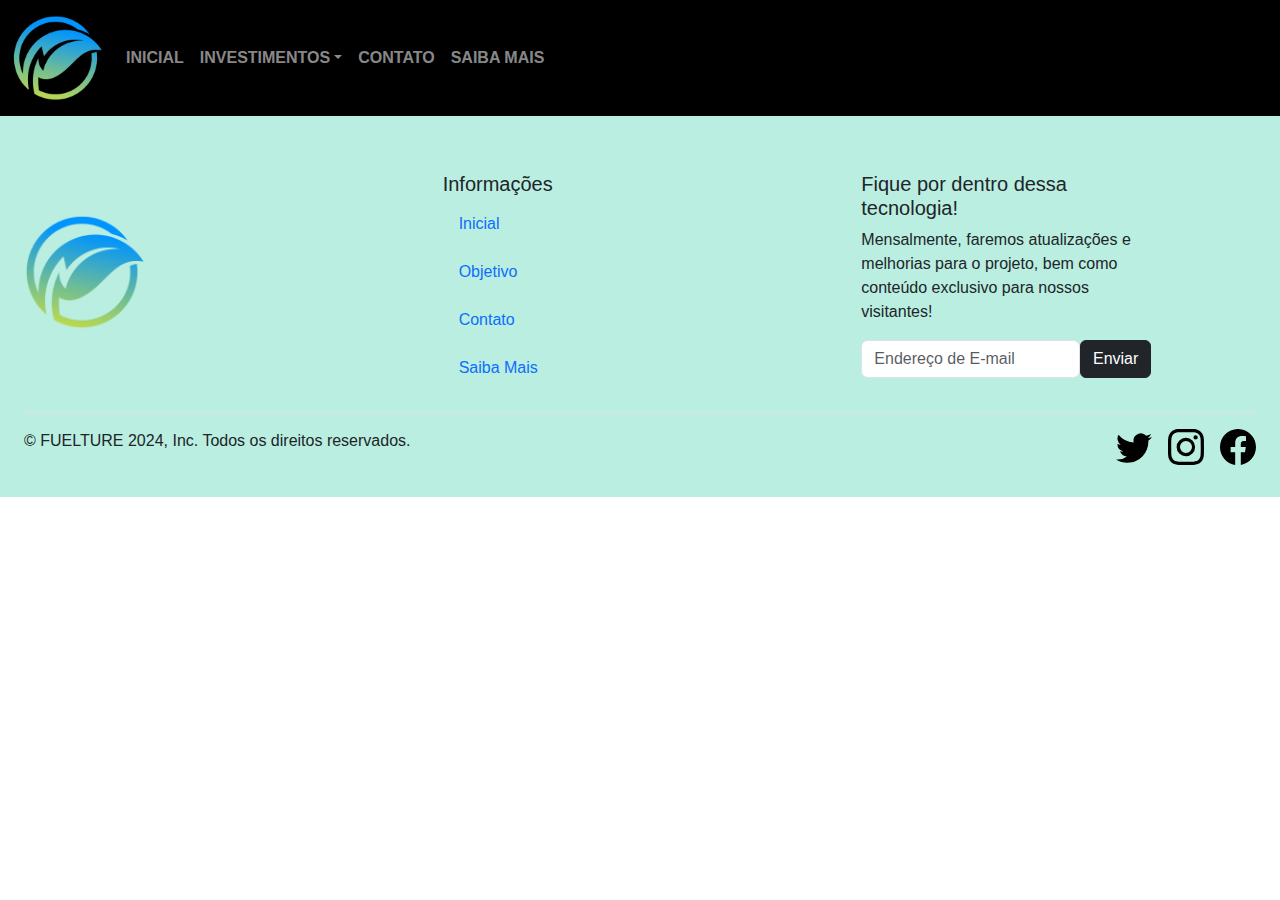
<file: fuelture - Projeto APS/fuelture - Projeto APS/fuelture - Projeto APS/investimentos.html>
<html>
    <head>
        <meta charset="utf-8">
        <title> Fuelture </title>
      <!-- favicon -->
      <link rel="icon" type="image/x-icon" href="/img/fuelture.png">

      <!-- TAG LINK CSS-->
      <link rel="stylesheet" type="text/css" href="style.css" media="screen" />

      <!-- A tag renderização adequada a zoom e toque-->
        <meta name="viewport" content="width=device-width, initial-scale=1">
      <!-- Link da última versão de BOOTSTRAP 5 --> 
        <link href="https://cdn.jsdelivr.net/npm/bootstrap@5.3.3/dist/css/bootstrap.min.css" rel="stylesheet">
      <!-- Latest compiled JavaScript -->
        <script src="https://cdn.jsdelivr.net/npm/bootstrap@5.3.3/dist/js/bootstrap.bundle.min.js"></script>
    </head>


<body>
    <!--
      <nav class="navbar navbar-expand-sm navbar-light bg-light navbar-text">
      <a class="navbar-brand" href="#">
          <img src="img/fuelture.png" style="width: 90px;">
      </a>
      <div class="container-fluid justify-content-center">
        
        <ul class="navbar-nav nav-fill ">

            <li class="nav-item"> 
                <a class="nav-link" href="#"> <b> INICIAL </b> </a>
            </li>
    
            <li class="nav-item dropdown"> 
                <a class ="nav-link dropdown-toggle" role ="button" href="#" data-bs-toggle="dropdown">
                    <b>INVESTIMENTOS</b></a>
                <ul class="dropdown-menu">
                    <li><a class="dropdown-item" href="#">Link 1</a></li>
                    <li><a class="dropdown-item" href="#">Link 2</a></li>
                    <li><a class="dropdown-item" href="#">Link 3</a></li>
                </ul>
            </li>
 
            <li class="nav-item">
                <a class="nav-link" href="#"> <b> CONTATO </b> </a>
            </li>          
            
            <li class="nav-item">
                <a class="nav-link" href="#"> <b>SAIBA MAIS </b> </a>
            </li>            
        </ul>
      
        </div>
    </nav>
    -->


<header>
      <!-- NAVBAR (ANIMADA)-->
      <nav class="navbar navbar-expand-sm fixed-top navbar-dark" id="fixacaonav" style="background-color: rgb(0, 0, 0);">
        <div class="container-fluid">
          <button
            class="navbar-toggler ps-0"
            type="button"
            data-mdb-toggle="collapse"
            data-mdb-target="#navbarExample01"
            aria-controls="navbarExample01"
            aria-expanded="false"
            aria-label="Toggle navigation"
          > 
            <span
              class="navbar-toggler-icon d-flex justify-content-start align-items-center">
              <i class="fas fa-bars"></i>
            </span>
          </button>
          <!-- O COLAPSAR DA NAVBAR-->
          <div class="collapse navbar-collapse" id="navbarExample01">
            <!-- LOGO -->
            <a class="navbar-brand" href="#">
              <img src="img/fuelture.png" id="navLogo" style="width: 90px;">
            </a>
              <!-- LINK DA BARRA DE NAVEGAÇÃO -->
              <ul class="navbar-nav me-auto mb-2 mb-lg-0">
                <li class="nav-item">
                  <a class="nav-link" href="index.html"> <b> INICIAL </b> </a>
                </li>
                <li class="nav-item dropdown">
                <a class ="nav-link dropdown-toggle" role ="button" href="#" data-bs-toggle="dropdown">
                    <b>INVESTIMENTOS</b></a>
                <ul class="dropdown-menu border-0" id="drop">
                    <li><a class="nav-link text-align-center" href="#">Sustentabilidade</a></li>
                    <li><a class="nav-link text-align-center" href="#">Patrocinadores</a></li>
                    <li><a class="nav-link text-align-center" href="#">Mercado</a></li>
                </ul>
                </li>
                <!-- LINK DA BARRA DE NAVEGAÇÃO -->
                <li class="nav-item">
                  <a class="nav-link" href="contato.html"> <b> CONTATO </b> </a>
                </li>
                <!-- LINK DA BARRA DE NAVEGAÇÃO -->
                <li class="nav-item">
                  <a class="nav-link" href="saibamais.html"> <b>SAIBA MAIS </b> </a>
                  </a>
                </li>
              </ul>
          </div>
        </div>
      </nav>

      <!-- SCRIPT DE OPACIDADE DA NAVBAR NO SCROLL-->
      <script>
        var nav = document.getElementById('nav');
        window.addEventListener("scroll", function(event) {
          if(window.pageYOffset>50){
            nav.style.backgroundColor = "333232";
          }
          else{
            nav.style.backgroundColor = "transparent";
          }});

        var drop = document.getElementById('drop');
        window.addEventListener("scroll", function(event) {
          if(window.pageYOffset>50){
            drop.style.backgroundColor = "333232";
          }
          else{
            drop.style.backgroundColor = "transparent";
          }});
        var botaoNav = document.getElementsByClassName('navbar-toggler');
      </script>
      <!-- FIM DA NAVBAR -->


<!--ÍCONES DE REDES SOCIAIS-->
<svg xmlns="http://www.w3.org/2000/svg" style="display: none;">
    <symbol id="bootstrap" viewBox="0 0 118 94">
      <title>Bootstrap</title>
      <path fill-rule="evenodd" clip-rule="evenodd" d="M24.509 0c-6.733 0-11.715 5.893-11.492 12.284.214 6.14-.064 14.092-2.066 20.577C8.943 39.365 5.547 43.485 0 44.014v5.972c5.547.529 8.943 4.649 10.951 11.153 2.002 6.485 2.28 14.437 2.066 20.577C12.794 88.106 17.776 94 24.51 94H93.5c6.733 0 11.714-5.893 11.491-12.284-.214-6.14.064-14.092 2.066-20.577 2.009-6.504 5.396-10.624 10.943-11.153v-5.972c-5.547-.529-8.934-4.649-10.943-11.153-2.002-6.484-2.28-14.437-2.066-20.577C105.214 5.894 100.233 0 93.5 0H24.508zM80 57.863C80 66.663 73.436 72 62.543 72H44a2 2 0 01-2-2V24a2 2 0 012-2h18.437c9.083 0 15.044 4.92 15.044 12.474 0 5.302-4.01 10.049-9.119 10.88v.277C75.317 46.394 80 51.21 80 57.863zM60.521 28.34H49.948v14.934h8.905c6.884 0 10.68-2.772 10.68-7.727 0-4.643-3.264-7.207-9.012-7.207zM49.948 49.2v16.458H60.91c7.167 0 10.964-2.876 10.964-8.281 0-5.406-3.903-8.178-11.425-8.178H49.948z"></path>
    </symbol>
    <symbol id="facebook" viewBox="0 0 16 16">
      <path d="M16 8.049c0-4.446-3.582-8.05-8-8.05C3.58 0-.002 3.603-.002 8.05c0 4.017 2.926 7.347 6.75 7.951v-5.625h-2.03V8.05H6.75V6.275c0-2.017 1.195-3.131 3.022-3.131.876 0 1.791.157 1.791.157v1.98h-1.009c-.993 0-1.303.621-1.303 1.258v1.51h2.218l-.354 2.326H9.25V16c3.824-.604 6.75-3.934 6.75-7.951z"></path>
    </symbol>
    <symbol id="instagram" viewBox="0 0 16 16">
        <path d="M8 0C5.829 0 5.556.01 4.703.048 3.85.088 3.269.222 2.76.42a3.917 3.917 0 0 0-1.417.923A3.927 3.927 0 0 0 .42 2.76C.222 3.268.087 3.85.048 4.7.01 5.555 0 5.827 0 8.001c0 2.172.01 2.444.048 3.297.04.852.174 1.433.372 1.942.205.526.478.972.923 1.417.444.445.89.719 1.416.923.51.198 1.09.333 1.942.372C5.555 15.99 5.827 16 8 16s2.444-.01 3.298-.048c.851-.04 1.434-.174 1.943-.372a3.916 3.916 0 0 0 1.416-.923c.445-.445.718-.891.923-1.417.197-.509.332-1.09.372-1.942C15.99 10.445 16 10.173 16 8s-.01-2.445-.048-3.299c-.04-.851-.175-1.433-.372-1.941a3.926 3.926 0 0 0-.923-1.417A3.911 3.911 0 0 0 13.24.42c-.51-.198-1.092-.333-1.943-.372C10.443.01 10.172 0 7.998 0h.003zm-.717 1.442h.718c2.136 0 2.389.007 3.232.046.78.035 1.204.166 1.486.275.373.145.64.319.92.599.28.28.453.546.598.92.11.281.24.705.275 1.485.039.843.047 1.096.047 3.231s-.008 2.389-.047 3.232c-.035.78-.166 1.203-.275 1.485a2.47 2.47 0 0 1-.599.919c-.28.28-.546.453-.92.598-.28.11-.704.24-1.485.276-.843.038-1.096.047-3.232.047s-2.39-.009-3.233-.047c-.78-.036-1.203-.166-1.485-.276a2.478 2.478 0 0 1-.92-.598 2.48 2.48 0 0 1-.6-.92c-.109-.281-.24-.705-.275-1.485-.038-.843-.046-1.096-.046-3.233 0-2.136.008-2.388.046-3.231.036-.78.166-1.204.276-1.486.145-.373.319-.64.599-.92.28-.28.546-.453.92-.598.282-.11.705-.24 1.485-.276.738-.034 1.024-.044 2.515-.045v.002zm4.988 1.328a.96.96 0 1 0 0 1.92.96.96 0 0 0 0-1.92zm-4.27 1.122a4.109 4.109 0 1 0 0 8.217 4.109 4.109 0 0 0 0-8.217zm0 1.441a2.667 2.667 0 1 1 0 5.334 2.667 2.667 0 0 1 0-5.334z"></path>
    </symbol>
    <symbol id="twitter" viewBox="0 0 16 16">
      <path d="M5.026 15c6.038 0 9.341-5.003 9.341-9.334 0-.14 0-.282-.006-.422A6.685 6.685 0 0 0 16 3.542a6.658 6.658 0 0 1-1.889.518 3.301 3.301 0 0 0 1.447-1.817 6.533 6.533 0 0 1-2.087.793A3.286 3.286 0 0 0 7.875 6.03a9.325 9.325 0 0 1-6.767-3.429 3.289 3.289 0 0 0 1.018 4.382A3.323 3.323 0 0 1 .64 6.575v.045a3.288 3.288 0 0 0 2.632 3.218 3.203 3.203 0 0 1-.865.115 3.23 3.23 0 0 1-.614-.057 3.283 3.283 0 0 0 3.067 2.277A6.588 6.588 0 0 1 .78 13.58a6.32 6.32 0 0 1-.78-.045A9.344 9.344 0 0 0 5.026 15z"></path>
    </symbol>
  </svg>

 <!-- FOOTER (PÉ) DA PÁGINA-->
  <footer class="container-fluid" style="background-color: #b9eee0; width: 100%;">
    <div class="container-fluid pt-5" >

      <!-- ROW QUE DIVIDE CADA SESSÃO DO FOOTER EM COLUNAS-->
        <div class="row">
          <!-- LOGO DO SITE -->
          <div class="col-4 pt-5">
            <a class="align" href="#">
                <img src="img/fuelture.png" style="width: 120px;">
            </a>
          </div>

          <!-- SESSÃO DE INFORMAÇÕES -->
          <div class="col-4 col-md-4 mb-3 pt-2">
            <h5>Informações</h5>
            <ul class="nav flex-column">
              <li class="nav-item mb-2"><a href="#" class="nav-link">Inicial</a></li>
              <li class="nav-item mb-2"><a href="#" class="nav-link">Objetivo</a></li>
              <li class="nav-item mb-2"><a href="#" class="nav-link">Contato</a></li>
              <li class="nav-item mb-2"><a href="#" class="nav-link">Saiba Mais</a></li>
            </ul>
          </div>
    
          <!-- SESSÃO DE EMAIL -->
          <div class="col-md-3  mb-3 pt-2">
            <form>
              <h5>Fique por dentro dessa tecnologia!</h5>
              <p>Mensalmente, faremos atualizações e melhorias para o projeto, bem como conteúdo exclusivo
                para nossos visitantes!</p>
              
                <!--BOTÃO DE ENVIAR O EMAIL INSERIDO-->
              <div class="d-flex flex-column flex-sm-row w-100">
                <label for="newsletter" class="visually-hidden">Endereço de E-mail</label>
                <input id="newsletter" type="text" class="form-control" placeholder="Endereço de E-mail">
                <button class="btn btn-dark" type="button">Enviar</button>
              </div>
            </form>
          </div>
        </div>

        <!-- SESSÃO RESERVADA AO COPYRIGHT E AOS ÍCONES DE REDES SOCIAIS-->
        <div class="d-flex flex-column flex-sm-row justify-content-between py-3 border-top">
          <p>© FUELTURE 2024, Inc. Todos os direitos reservados.</p>
          <ul class="list-unstyled d-flex">
            <li class="ms-3"><a class="link-dark" href="#"><svg class="bi" width="36" height="36"><use xlink:href="#twitter"></use></svg></a></li>
            <li class="ms-3"><a class="link-dark" href="#"><svg class="bi" width="36" height="36"><use xlink:href="#instagram"></use></svg></a></li>
            <li class="ms-3"><a class="link-dark" href="#"><svg class="bi" width="36" height="36"><use xlink:href="#facebook"></use></svg></a></li>
          </ul>
        </div>
      
    </div>
  </footer>

</body>
</html>
</file>
<file: style.css>
/* COR DOS LINKS ANTES DO SCROOL */
.navbar-scroll .nav-link,
.navbar-scroll .navbar-toggler .fa-bars {
  color: #fff;
}

/* COR DOS LINKS DEPOIS DO SCROLL */
.navbar-scrolled .nav-link,
.navbar-scrolled .navbar-toggler .fa-bars {
  color: #493939;
}

/* COR DA NAVBAR DEPOIS DO SCROLL */
.navbar-scrolled {
  background-color: #fff;
}

/* UMA ALTURA PARA A NAVBAR */
.navbar .navbar-scroll .navbar-scrolled {
  padding-top: 5px;
  padding-bottom: 5px;
}

/* NAVBAR MANTENDO ESPAÇO ENTRE A NAV E AS DIVS APÓS */
#fixacaonav{
 position: sticky;
}

*{
  box-sizing: border-box;
  font-family: 'Poppins', sans-serif;
  margin: 0;
  padding: 0;
}

/* FONTE PARA OS ARTIGOS*/
p, a{
  font-family: Montserrat, sans-serif;
 }

/* ALTERAÇÕES EM BOTÕES*/
#button{
  align-items: center;
  background: #ffffffb0;
  color: #000;
  border-radius: 60px;
  box-shadow: 0 10px 25px rgba(0, 0, 0, 0.1);
  cursor: pointer;
  display: flex;
  height: 60px;
  justify-content: center;
  list-style: none;
  position: relative;
  transition: 0.5s;
  width: 130px;
}
/* PASSAR O MOUSE SOBRE O BOTÃO*/
#button:hover{
  box-shadow: 0 10px 25px rgba(255, 255, 255, 0);
  width: 640px;
  color: black;
}




/* DESCRIÇÃO DO CARROSEL*/ 
.carousel-caption{
  left: 8%;
  top: 70%;
}

/* ZOOM IN E OUT NAS DIVS, QUANDO O MOUSE PASSAR POR CIMA */
.zoom {
  padding: 50px;
  transition: transform .2s; /* Animation */
  width: 200px;
  height: 200px;
  margin: 0 auto;
}

/* HOVER E ALTERAÇÃO DE ESCALA*/
.zoom:hover {
  z-index: 1;
  transform: scale(1.1);
  box-shadow:0 1px 6px 0;
}

/* OUTRO ZOOM, PARA AVALIACAO */
.zoomavaliacao {
  transition: transform .2s; /* Animation */
  margin: 0 auto;
}

/* HOVER E ALTERAÇÃO DE ESCALA*/
.zoomavaliacao:hover {
  z-index: 1;
  transform: scale(1.1);
}


/*IMAGEM INICIAL DO SAIBA MAIS COM TEXTO SOBRE ELA*/
#saibaMaisImg {
  background-image: url(img/imgSaibaMais2.jpg);
  position: relative;
  background-position: center;
  background-repeat: no-repeat;
  background-size: cover;
  height: 600px;
}
#saibaMaisImgText {
  text-align:center;
  position: absolute;
  left : 7%;
  top: 17%;
  width: 90%;
  height: 400px;
}
</file>
<file: fuelture - Projeto APS/fuelture - Projeto APS/fuelture - Projeto APS/style.css>
/* COR DOS LINKS ANTES DO SCROOL */
.navbar-scroll .nav-link,
.navbar-scroll .navbar-toggler .fa-bars {
  color: #fff;
}

/* COR DOS LINKS DEPOIS DO SCROLL */
.navbar-scrolled .nav-link,
.navbar-scrolled .navbar-toggler .fa-bars {
  color: #493939;
}

/* COR DA NAVBAR DEPOIS DO SCROLL */
.navbar-scrolled {
  background-color: #fff;
}

/* UMA ALTURA PARA A NAVBAR */
.navbar .navbar-scroll .navbar-scrolled {
  padding-top: 5px;
  padding-bottom: 5px;
}

/* NAVBAR MANTENDO ESPAÇO ENTRE A NAV E AS DIVS APÓS */
#fixacaonav{
 position: sticky;
}

*{
  box-sizing: border-box;
  font-family: 'Poppins', sans-serif;
  margin: 0;
  padding: 0;
}

/* ALTERAÇÕES EM BOTÕES*/

#button{
  align-items: center;
  background: #fff;
  border-radius: 60px;
  box-shadow: 0 10px 25px rgba(0, 0, 0, 0.1);
  cursor: pointer;
  display: flex;
  height: 60px;
  justify-content: center;
  list-style: none;
  position: relative;
  transition: 0.5s;
  width: 130px;
}
#button:hover{
  box-shadow: 0 10px 25px rgba(0, 0, 0, 0);
  width: 180px;
}
#button::before{
  background: linear-gradient(45deg, var(--i), var(--j));
  border-radius: 60px;
  content: '';
  inset: 0;
  opacity: 0;
  position: absolute;
  transition: 0.5s;
}
#button:hover::before{
  opacity: 1;
}
#button::after{
  background: linear-gradient(45deg, var(--i), var(--j));
  content: '';
  filter: blur(15px);
  height: 100%;
  opacity: 0;
  position: absolute;
  top: 10px;
  transition: 0.5s;
  width: 100%;
  z-index: -1;
}
#button:hover::after{
  opacity: 0.5;
}

#button ion-icon{
  color: #777;
  font-size: 1.75rem;
  transition: 0.5s;
}
#button:hover ion-icon{
  color: #fff;
  transform: scale(0);
  transition-delay: 0;
}
#button span{
  position: absolute;
}
#button .text{
  color: #fff;
  font-size: 1.25rem;
  letter-spacing: 0.1rem;
  text-transform: uppercase;
  transform: scale(0);
  transition-delay: 0s;
  transition: 0.5s;
}
#button:hover .text{
  transform: scale(1);
  transition-delay: 0.25;
}

/* DESCRIÇÃO DO CARROSEL*/ 
.carousel-caption{
  left: 8%;
  top: 70%;
}

/* ZOOM IN E OUT NAS DIVS, QUANDO O MOUSE PASSAR POR CIMA */
.zoom {
  padding: 50px;
  transition: transform .2s; /* Animation */
  width: 200px;
  height: 200px;
  margin: 0 auto;
}

/* HOVER E ALTERAÇÃO DE ESCALA*/
.zoom:hover {
  z-index: 1;
  transform: scale(1.2);
  box-shadow:0 1px 6px 0;
}
</file>
